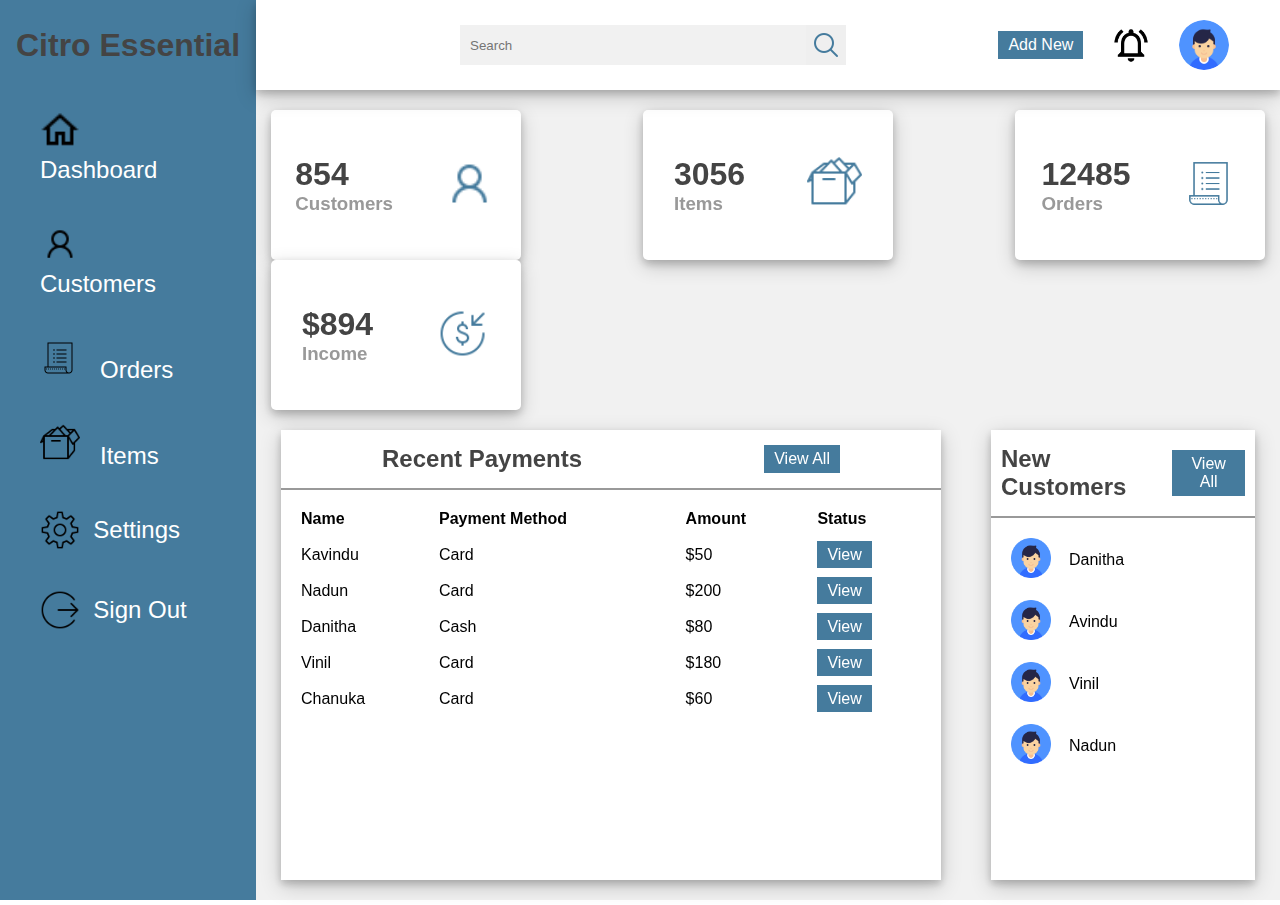
<file: index.html>
<!DOCTYPE html>
<html lang="en">
  <head>
    <meta charset="UTF-8" />
    <meta name="viewport" content="width=device-width, initial-scale=1.0" />
    <link rel="stylesheet" href="/css/index.css" />
    <title>Citro Essential</title>
  </head>
  <body>
    <div class="side-menu">
      <div class="brand-name">
        <h1>Citro Essential</h1>
      </div>
      <ul>
        <li><a href="/index.html"> <img src="/images/icons8-home-24.png" alt=""> &nbsp; Dashboard</a></li>
        <li><a href="/pages/customers.html"> <img src="/images/icons8-customer-black.png" alt="" > &nbsp; Customers</a></li>
        <li><a href="/pages/orders.html"> <img src="/images/icons8-order-black.png" alt=""> &nbsp; Orders</a></li>
        <li><a href="/pages/items.html"> <img src="/images/icons8-item-black.png" alt=""> &nbsp; Items</a></li>
        <li><img src="/images/icons8-setting-50.png" alt="">&nbsp; Settings</li>
        <li><img src="/images/icons8-sign-out-50.png" alt="">&nbsp; Sign Out</li>
      </ul>
    </div>
    <div class="container">
      <div class="header">
        <div class="nav">
          <div class="search">
            <input type="text" placeholder="Search" />
            <button type="submit">
              <img src="/images/icons8-search-30.png" alt="" />
            </button>
          </div>
          <div class="user">
            <a href="#" class="btn">Add New</a>
            <img src="/images/notifications.png" alt="" />
            <div class="img-case">
              <img src="/images/user.png" alt="" />
            </div>
          </div>
        </div>
      </div>
      <div class="content">
        <div class="cards">
          <div class="card">
            <div class="box">
              <h1>854</h1>
              <h3>Customers</h3>
            </div>
            <div class="icon-case">
              <img src="/images/icons8-customer-32.png" alt="" />
            </div>
          </div>
          <div class="card">
            <div class="box">
              <h1>3056</h1>
              <h3>Items</h3>
            </div>
            <div class="icon-case">
              <img src="/images/icons8-item-50.png" alt="" />
            </div>
          </div>
          <div class="card">
            <div class="box">
              <h1>12485</h1>
              <h3>Orders</h3>
            </div>
            <div class="icon-case">
              <img src="/images/icons8-order-80.png" alt="" />
            </div>
          </div>
          <div class="card">
            <div class="box">
              <h1>$894</h1>
              <h3>Income</h3>
            </div>
            <div class="icon-case">
              <img src="/images/icons8-income-50.png" alt="" />
            </div>
          </div>
        </div>
        <div class="content-2">
          <div class="recent-payment">
            <div class="title">
              <h2>Recent Payments</h2>
              <a href="#" class="btn">View All</a>
            </div>
            <table>
              <tr>
                <th>Name</th>
                <th>Payment Method</th>
                <th>Amount</th>
                <th>Status</th>
              </tr>
              <tr>
                <td>Kavindu</td>
                <td>Card</td>
                <td>$50</td>
                <td><span class="btn"> View</span></td>
              </tr>
              <tr>
                <td>Nadun</td>
                <td>Card</td>
                <td>$200</td>
                <td><span class="btn"> View</span></td>
              </tr>
              <tr>
                <td>Danitha</td>
                <td>Cash</td>
                <td>$80</td>
                <td><span class="btn"> View</span></td>
              </tr>
              <tr>
                <td>Vinil</td>
                <td>Card</td>
                <td>$180</td>
                <td><span class="btn"> View</span></td>
              </tr>
              <tr>
                <td>Chanuka</td>
                <td>Card</td>
                <td>$60</td>
                <td><span class="btn"> View</span></td>
              </tr>
            </table>
          </div>
        <div class="new-students">
          <div class="title">
            <h2>New Customers</h2>
            <a href="#" class="btn">View All</a>
          </div>
          <table>  
            <tr>
              <td><img src="/images/user.png" alt=""></td>
              <td>Danitha</td>
              <!-- <td><img src="\citro-pos-system\images\search.png" alt=""></td> -->
            </tr>
            <tr>
              <td><img src="/images/user.png" alt=""></td>
              <td>Avindu</td>
              <!-- <td><img src="\citro-pos-system\images\search.png" alt=""></td> -->
            </tr>
            <tr>
              <td><img src="/images/user.png" alt=""></td>
              <td>Vinil</td>
              <!-- <td><img src="\citro-pos-system\images\search.png" alt=""></td> -->
            </tr>
            <tr>
              <td><img src="/images/user.png" alt=""></td>
              <td>Nadun</td>
              <!-- <td><img src="\citro-pos-system\images\search.png" alt=""></td> -->
            </tr>
          </table>
        </div>
        </div>
        </div>
      </div>
    </div>
  </body>
</html>
</file>
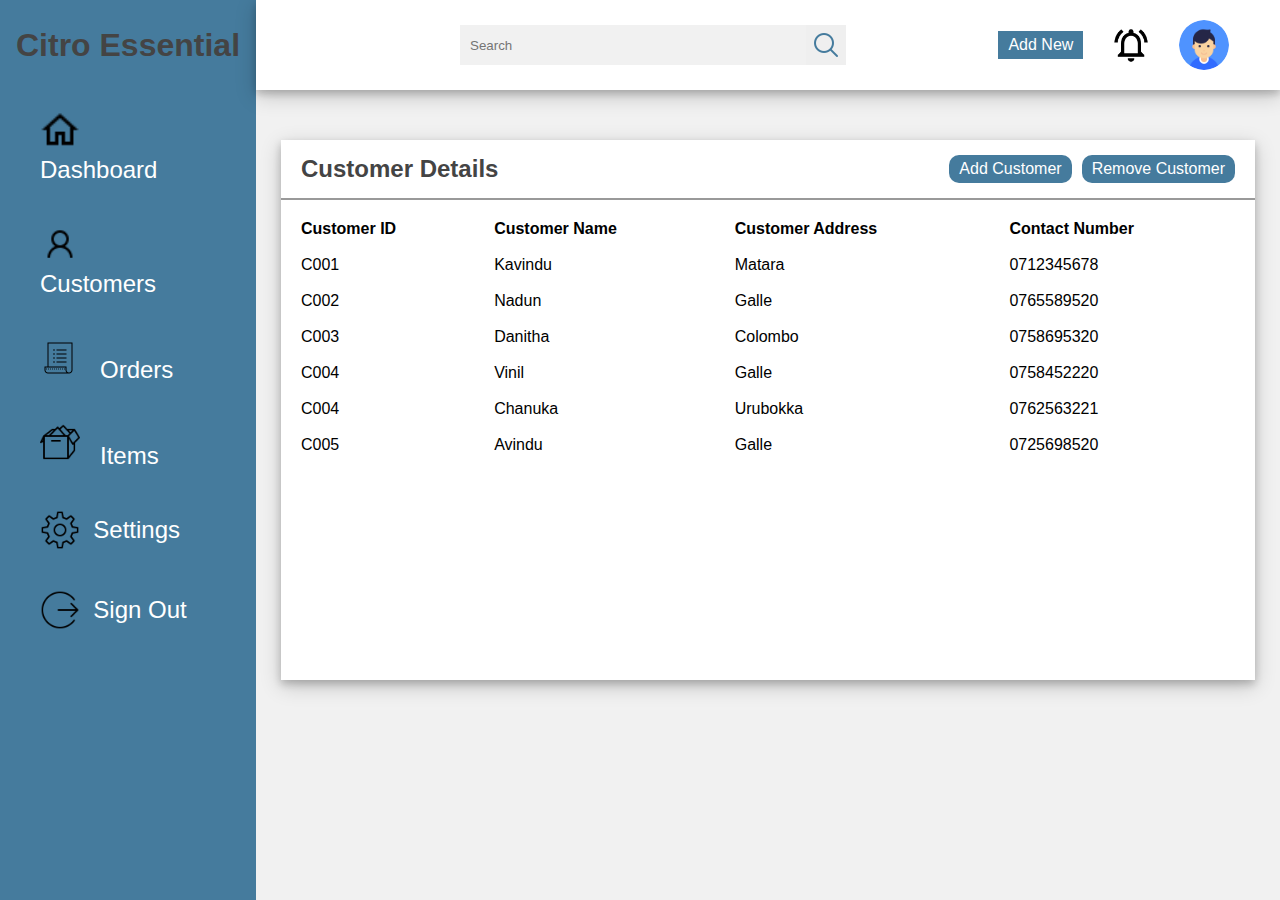
<file: pages/customers.html>
<!DOCTYPE html>
<html lang="en">
  <head>
    <meta charset="UTF-8" />
    <meta name="viewport" content="width=device-width, initial-scale=1.0" />
    <title>Citro Essential</title>
    <link rel="stylesheet" href="/css/customers.css" />
  </head>
  <body>
    <div class="side-menu">
      <div class="brand-name">
        <h1>Citro Essential</h1>
      </div>
      <ul>
        <li><a href="/index.html"> <img src="/images/icons8-home-24.png" alt=""> &nbsp; Dashboard</a></li>
        <li><a href="/pages/customers.html"> <img src="/images/icons8-customer-black.png" alt="" > &nbsp; Customers</a></li>
        <li><a href="/pages/orders.html"> <img src="/images/icons8-order-black.png" alt=""> &nbsp; Orders</a></li>
        <li><a href="/pages/items.html"> <img src="/images/icons8-item-black.png" alt=""> &nbsp; Items</a></li>
        <li><img src="/images/icons8-setting-50.png" alt="">&nbsp; Settings</li>
        <li><img src="/images/icons8-sign-out-50.png" alt="">&nbsp; Sign Out</li>
      </ul>
    </div>
    <div class="container">
      <div class="header">
        <div class="nav">
          <div class="search">
            <input type="text" placeholder="Search" />
            <button type="submit">
              <img src="/images/icons8-search-30.png" alt="" />
            </button>
          </div>
          <div class="user">
            <a href="#" class="btn">Add New</a>
            <img src="/images/notifications.png" alt="" />
            <div class="img-case">
              <img src="/images/user.png" alt="" />
            </div>
          </div>
        </div>
      </div>
      <div class="customer-details">
        <div class="title">
          <h2>Customer Details</h2>
          <div class="cus-btn">
           <a href="#" class="btn">Add Customer</a>
          <a href="#" class="btn">Remove Customer</a> 
          </div>
        </div>
        <table>
          <tr>
            <th>Customer ID</th>
            <th>Customer Name</th>
            <th>Customer Address</th>
            <th>Contact Number</th>
          </tr>
          <tr>
            <td>C001</td>
            <td>Kavindu</td>
            <td>Matara</td>
            <td>0712345678</td>
          </tr>
          <tr>
            <td>C002</td>
            <td>Nadun</td>
            <td>Galle</td>
            <td>0765589520</td>
          </tr>
          <tr>
            <td>C003</td>
            <td>Danitha</td>
            <td>Colombo</td>
            <td>0758695320</td>
          </tr>
          <tr>
            <td>C004</td>
            <td>Vinil</td>
            <td>Galle</td>
            <td>0758452220</td>
          </tr>
          <tr>
            <td>C004</td>
            <td>Chanuka</td>
            <td>Urubokka</td>
            <td>0762563221</td>
          </tr>
          <tr>
            <td>C005</td>
            <td>Avindu</td>
            <td>Galle</td>
            <td>0725698520</td>
          </tr>
        </table>
      </div>
    </div>
    
  </body>
</html>
</file>
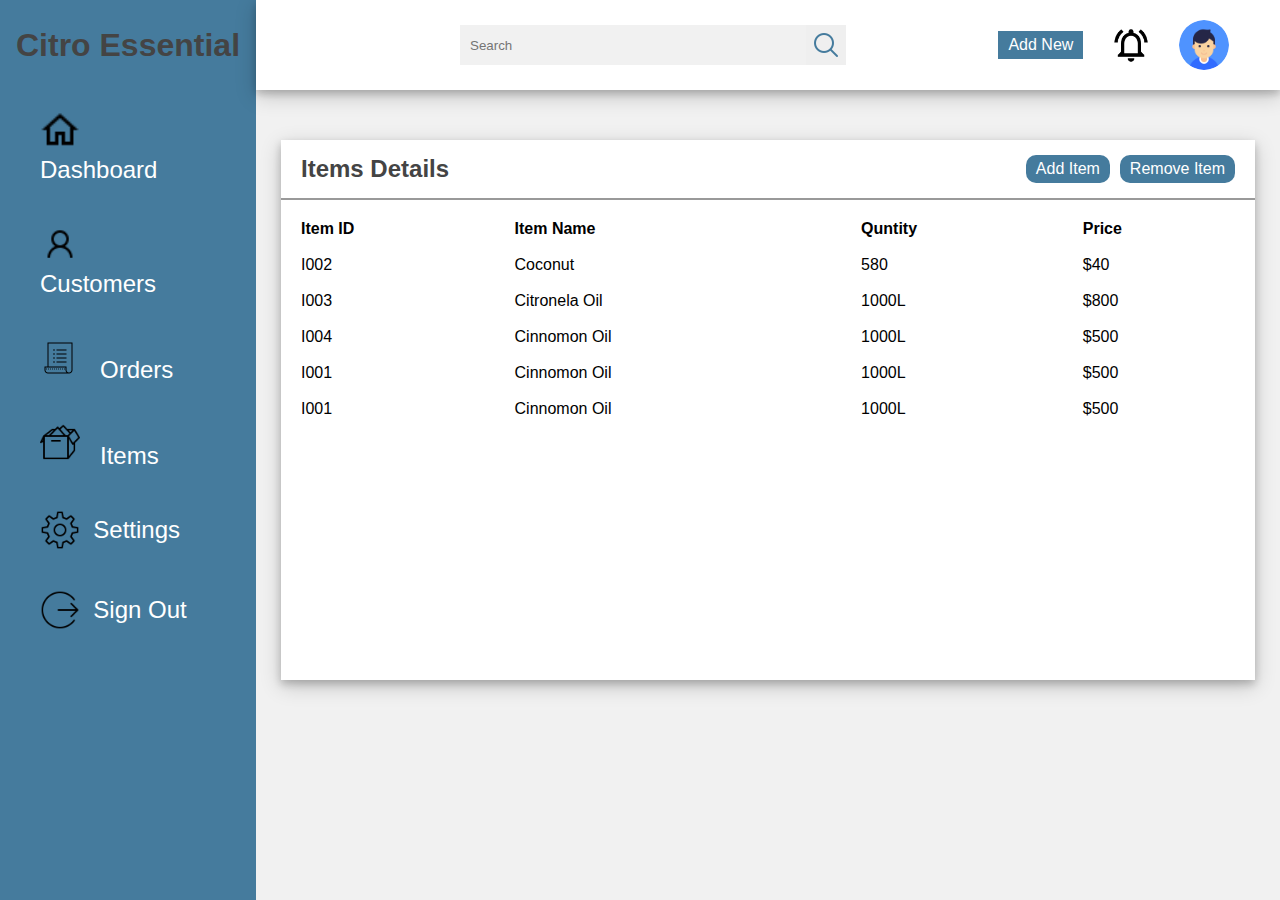
<file: pages/items.html>
<!DOCTYPE html>
<html lang="en">
<head>
    <meta charset="UTF-8">
    <meta name="viewport" content="width=device-width, initial-scale=1.0">
    <title>Document</title>
    <link rel="stylesheet" href="/css/items.css">
</head>
<body>
    <div class="side-menu">
        <div class="brand-name">
          <h1>Citro Essential</h1>
        </div>
        <ul>
          <li><a href="/index.html"> <img src="/images/icons8-home-24.png" alt=""> &nbsp; Dashboard</a></li>
          <li><a href="/pages/customers.html"> <img src="/images/icons8-customer-black.png" alt="" > &nbsp; Customers</a></li>
          <li><a href="/pages/orders.html"> <img src="/images/icons8-order-black.png" alt=""> &nbsp; Orders</a></li>
          <li><a href="/pages/items.html"> <img src="/images/icons8-item-black.png" alt=""> &nbsp; Items</a></li>
          <li><img src="/images/icons8-setting-50.png" alt="">&nbsp; Settings</li>
          <li><img src="/images/icons8-sign-out-50.png" alt="">&nbsp; Sign Out</li>
        </ul>
      </div>
      <div class="container">
        <div class="header">
          <div class="nav">
            <div class="search">
              <input type="text" placeholder="Search" />
              <button type="submit">
                <img src="/images/icons8-search-30.png" alt="" />
              </button>
            </div>
            <div class="user">
              <a href="#" class="btn">Add New</a>
              <img src="/images/notifications.png" alt="" />
              <div class="img-case">
                <img src="/images/user.png" alt="" />
              </div>
            </div>
          </div>
        </div>
        <div class="items-details">
            <div class="title">
              <h2>Items Details</h2>
              <div class="itm-btn">
               <a href="#" class="btn">Add Item</a>
              <a href="#" class="btn">Remove Item</a> 
              </div>
            </div>
            <table>
              <tr>
                <th>Item ID</th>
                <th>Item Name</th>
                <th>Quntity</th>
                <th>Price</th>
              </tr>
              <tr>
                <td>I002</td>
                <td>Coconut</td>
                <td>580</td>
                <td>$40</td>
              </tr>
              <tr>
                <td>I003</td>
                <td>Citronela Oil</td>
                <td>1000L</td>
                <td>$800</td>
              </tr>
              <tr>
                <td>I004</td>
                <td>Cinnomon Oil</td>
                <td>1000L</td>
                <td>$500</td>
              </tr>
              <tr>
                <td>I001</td>
                <td>Cinnomon Oil</td>
                <td>1000L</td>
                <td>$500</td>
              </tr>
              <tr>
                <td>I001</td>
                <td>Cinnomon Oil</td>
                <td>1000L</td>
                <td>$500</td>
              </tr>
            </table>
          </div>
      </div>
</body>
</html>
</file>
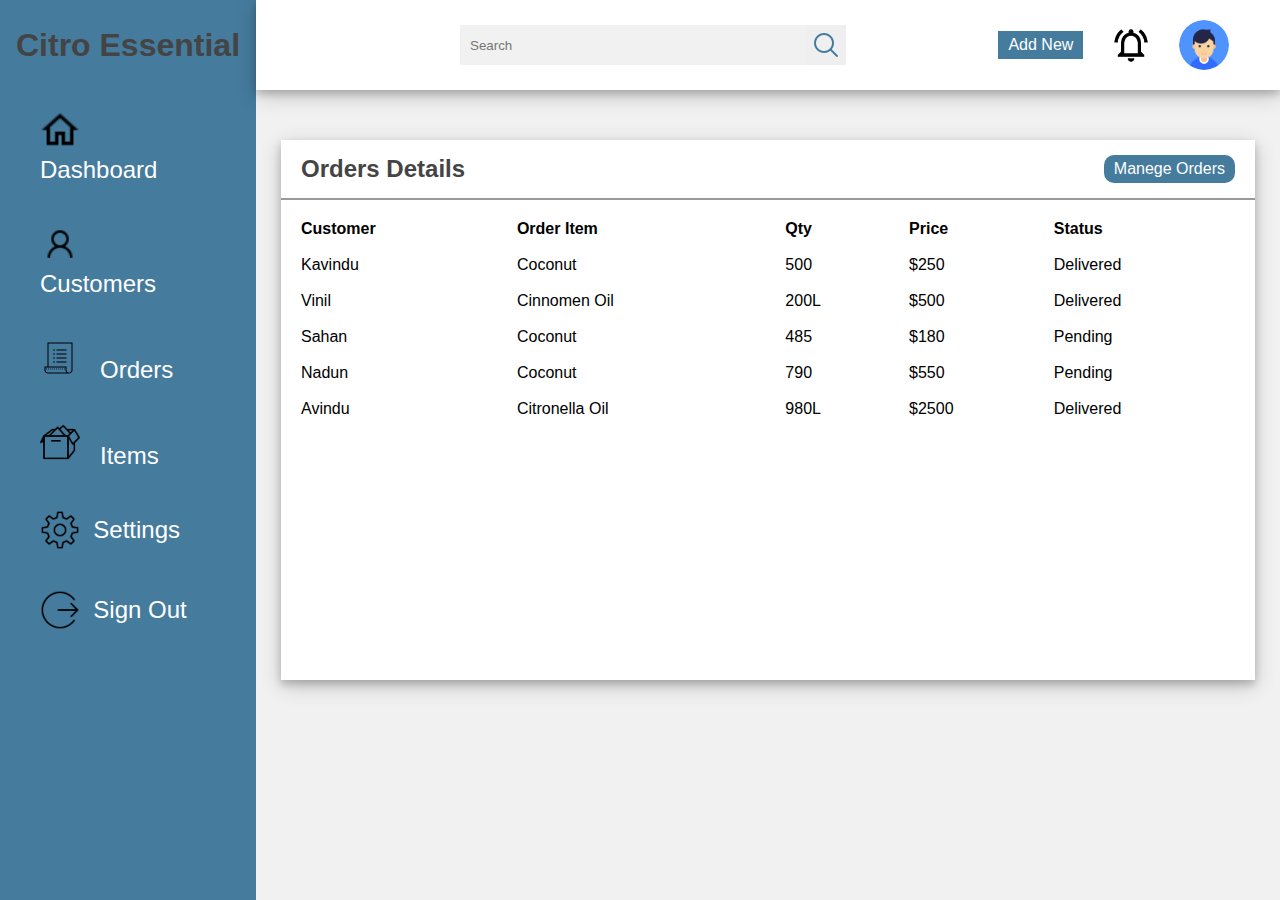
<file: pages/orders.html>
<!DOCTYPE html>
<html lang="en">
<head>
    <meta charset="UTF-8">
    <meta name="viewport" content="width=device-width, initial-scale=1.0">
    <title>Document</title>
    <link rel="stylesheet" href="/css/orders.css">
</head>
<body>
    <div class="side-menu">
        <div class="brand-name">
          <h1>Citro Essential</h1>
        </div>
        <ul>
          <li><a href="/index.html"> <img src="/images/icons8-home-24.png" alt=""> &nbsp; Dashboard</a></li>
        <li><a href="/pages/customers.html"> <img src="/images/icons8-customer-black.png" alt="" > &nbsp; Customers</a></li>
        <li><a href="/pages/orders.html"> <img src="/images/icons8-order-black.png" alt=""> &nbsp; Orders</a></li>
        <li><a href="/pages/items.html"> <img src="/images/icons8-item-black.png" alt=""> &nbsp; Items</a></li>
        <li><img src="/images/icons8-setting-50.png" alt="">&nbsp; Settings</li>
        <li><img src="/images/icons8-sign-out-50.png" alt="">&nbsp; Sign Out</li>
        </ul>
      </div>
      <div class="container">
        <div class="header">
          <div class="nav">
            <div class="search">
              <input type="text" placeholder="Search" />
              <button type="submit">
                <img src="/images/icons8-search-30.png" alt="" />
              </button>
            </div>
            <div class="user">
              <a href="#" class="btn">Add New</a>
              <img src="/images/notifications.png" alt="" />
              <div class="img-case">
                <img src="/images/user.png" alt="" />
              </div>
            </div>
          </div>
        </div>
        <div class="orders-details">
            <div class="title">
              <h2>Orders Details</h2>
              <div class="ord-btn">
              <a href="#" class="btn">Manege Orders</a> 
              </div>
            </div>
            <table>
              <tr>
                <th>Customer</th>
                <th>Order Item</th>
                <th>Qty</th>
                <th>Price</th>
                <th>Status</th>
              </tr>
              <tr>
                <td>Kavindu</td>
                <td>Coconut</td>
                <td>500</td>
                <td>$250</td>
                <td>Delivered</td>
              </tr>
              <tr>
                <td>Vinil</td>
                <td>Cinnomen Oil</td>
                <td>200L</td>
                <td>$500</td>
                <td>Delivered</td>
              </tr>
              <tr>
                <td>Sahan</td>
                <td>Coconut</td>
                <td>485</td>
                <td>$180</td>
                <td>Pending</td>
              </tr>
              <tr>
                <td>Nadun</td>
                <td>Coconut</td>
                <td>790</td>
                <td>$550</td>
                <td>Pending</td>
              </tr>
              <tr>
                <td>Avindu</td>
                <td>Citronella Oil</td>
                <td>980L</td>
                <td>$2500</td>
                <td>Delivered</td>
              </tr>
            </table>
          </div>
      </div>
</body>
</html>
</file>
<file: css/index.css>
* {
  margin: 0;
  padding: 0;
  box-sizing: border-box;
  font-family: "Poppins", sans-serif;
}

body {
  min-height: 100vh;
}
a {
  text-decoration: none;
}
li {
  list-style: none;
}
h1,
h2 {
  color: #444;
}
h3 {
  color: #999;
}
.btn {
  background-color: #457b9d;
  color: white;
  padding: 5px 10px;
  text-align: center;
}
.btn:hover {
  background-color: white;
  color: #457b9d;
  border: 2px solid #457b9d;
  padding: 3px 8px;
  border: 2px solid #457b9d;
}
.title {
  display: flex;
  align-items: center;
  justify-content: space-around;
  padding: 15px 10px;
  border-bottom: 2px solid #999;
}
table {
  padding: 10px;
}
th,
td {
  text-align: left;
  padding: 8px;
}
.side-menu {
  position: fixed;
  background-color: rgb(69, 123, 157);
  width: 20vw;
  min-height: 100vh;
  display: flex;
  flex-direction: column;
}
.side-menu .brand-name {
  height: 10vh;
  display: flex;
  justify-content: center;
  align-items: center;
}
.side-menu li {
  display: flex;
  font-size: 24px;
  color: white;
  padding: 20px 40px;
  align-items: center;
  text-decoration: none;
  border-radius: 15px;
  a {
    color: white;
  }
  img {
    width: 40px;
    height: 40px;
  }
}
.side-menu li:hover {
  background-color: white;
   color: black;
  a {
    color: black;
  }
}
.container {
  position: absolute;
  right: 0;
  width: 80vw;
  height: 100vh;
  background-color: #f1f1f1;
}
.container .header {
    z-index: 1;
    position: fixed;
    top: 0;
    right: 0;
    width: 80vw;
    height: 10vh;
    background-color: white;
    display: flex;
    align-items: center;
    justify-content: center;
    box-shadow: 0 4px 8px 0 rgba(0, 0, 0, 0.2), 0 6px 20px 0 rgba(0, 0, 0, 0.19);
}
.container .header .nav {
  width: 90%;
  display: flex;
  align-items: center;
}
.container .header .nav .search {
  display: flex;
  flex: 3;
  justify-content: center;
}
.container .header .nav .search input[type="text"] {
  border: none;
  background-color: #f1f1f1;
  padding: 10px;
  width: 50%;
}
.container .header .nav .search button {
  width: 40px;
  height: 40px;
  border: none;
  display: flex;
  justify-content: center;
  align-items: center;
}
.container .header .nav .search button img {
  width: 30px;
  height: 30px;
  border: none;
}
.container .header .nav .user {
  flex: 1;
  display: flex;
  justify-content: space-between;
  align-items: center;
}
.container .header .nav .user img {
  width: 40px;
  height: 40px;
}

.container .header .nav .user .img-case {
  position: relative;
  width: 50px;
  height: 50px;
}
.container .header .nav .user .img-case img {
  position: absolute;
  top: 0;
  left: 0;
  width: 100%;
  height: 100%;
  object-fit: cover;
  border-radius: 50%;
}
.container .content {
  position: relative;
  margin-top: 10vh;
  min-height: 90vh;
}
.container .content .cards {
  padding: 20px 15px;
  display: flex;
  align-items: center;
  justify-content: space-between;
  flex-wrap: wrap;
}
.container .content .cards .card {
  width: 250px;
  height: 150px;
  background-color: white;
  border-radius: 5px;
  box-shadow: 0 4px 8px 0 rgba(0, 0, 0, 0.2), 0 6px 20px 0 rgba(0, 0, 0, 0.19);
  display: flex;
  align-items: center;
  justify-content: space-around;
}
.container .content .cards .card:hover{
  box-shadow: 0 4px 8px 0 rgba(69, 123, 157, 2), 0 6px 20px 0 rgba(69, 123, 157, 1.5);
}
.icon-case img {
  width: 55px;
  height: 55px;
}
.container .content .content-2 {
  min-height: 10vh;
  display: flex;
  justify-content: space-around;
  align-items: flex-start;
  flex-wrap: wrap;
}
.container .content .content-2 .recent-payment {
  min-height: 50vh;
  flex: 5;
  background-color: white;
  margin: 0 25px 25px 25px;
  box-shadow: 0 4px 8px 0 rgba(0, 0, 0, 0.2), 0 6px 20px 0 rgba(0, 0, 0, 0.19);
  display: flex;
  flex-direction: column;
}
.container .content .content-2 .new-students {
  flex: 2;
  background-color: white;
  min-height: 50vh;
  margin: 0 25px;
  box-shadow: 0 4px 8px 0 rgba(0, 0, 0, 0.2), 0 6px 20px 0 rgba(0, 0, 0, 0.19);
}
.container .content .content-2 .new-students table td:nth-child(1) img {
  height: 40px;
  width: 40px;
}

@media screen and (max-width: 1440px) {
}

@media screen and (max-width: 1024px) {
  .side-menu {
    width: 20vw;
  }
  .side-menu .brand-name {
    h1{
      font-size: 22px;
    }
  }
  .side-menu li {
    display: flex;
    font-size: 17px;
    color: white;
    padding: 20px 30px;
    align-items: center;
    text-decoration: none;
    border-radius: 15px;
    a {
      color: white;
    }
    img {
      width: 30px;
      height: 30px;
    }
  }
  .container {
    position: absolute;
    right: 0;
    width: 80vw;
    height: 100vh;
    background-color: #f1f1f1;
  }
  .container .header {
    z-index: 1;
    position: fixed;
    top: 0;
    right: 0;
    width: 80vw;
    height: 9vh;
    background-color: white;
    display: flex;
    align-items: center;
    justify-content: center;
    box-shadow: 0 4px 8px 0 rgba(0, 0, 0, 0.2), 0 6px 20px 0 rgba(0, 0, 0, 0.19);
  }
  .container .header .nav {
    width: 90%;
    display: flex;
    align-items: center;
  }
  .container .header .nav .search {
    display: flex;
    flex: 2;
    justify-content: center;
  }
  .container .header .nav .search input[type="text"] {
    border: none;
    background-color: #f1f1f1;
    padding: 8px;
    width: 50%;
  }
  .container .header .nav .search button {
    width: 30px;
    height: 33px;
    border: none;
    display: flex;
    justify-content: center;
    align-items: center;
  }
  .container .header .nav .search button img {
    width: 24px;
    height: 24px;
    border: none;
  }
  .container .header .nav .user {
    flex: 1;
    display: flex;
    justify-content: space-between;
    align-items: center;
  }
  .container .header .nav .user img {
    width: 30px;
    height: 30px;
  }
  
  .container .header .nav .user .img-case {
    position: relative;
    width: 40px;
    height: 40px;
  }
  .container .header .nav .user .img-case img {
    position: absolute;
    top: 0;
    left: 0;
    width: 100%;
    height: 100%;
    object-fit: cover;
    border-radius: 50%;
  }
  .container .content {
    position: relative;
    margin-top: 10vh;
    min-height: 90vh;
  }
  .container .content .cards {
    padding: 20px 15px;
    display: flex;
    align-items: center;
    justify-content: space-between;
    flex-wrap: wrap;

  }
  .container .content .cards .card {
    width: 180px;
    height: 120px;
    background-color: white;
    border-radius: 5px;
    box-shadow: 0 4px 8px 0 rgba(0, 0, 0, 0.2), 0 6px 20px 0 rgba(0, 0, 0, 0.19);
    display: flex;
    align-items: center;
    justify-content: space-around;
    h1{
      font-size: 28px;
    }
    h3{
      font-size: 20px;
    }
  }
  .icon-case img {
    width: 45px;
    height: 45px;
  }
  .container .content .content-2 {
    min-height: 10vh;
    display: flex;
    justify-content: space-around;
    align-items: flex-start;
    flex-wrap: wrap;
  }
  .container .content .content-2 .recent-payment {
    min-height: 50vh;
    flex: 5;
    background-color: white;
    margin: 0 25px 25px 25px;
    box-shadow: 0 4px 8px 0 rgba(0, 0, 0, 0.2), 0 6px 20px 0 rgba(0, 0, 0, 0.19);
    display: flex;
    flex-direction: column;
    h2{
      font-size: 20px;
    }
  }
  .container .content .content-2 .new-students {
    flex: 2;
    background-color: white;
    min-height: 50vh;
    margin: 0 25px;
    box-shadow: 0 4px 8px 0 rgba(0, 0, 0, 0.2), 0 6px 20px 0 rgba(0, 0, 0, 0.19);
    h2{
      font-size: 16px;
    }
    .btn{
      width: 60px;
      height: 35px;
      font-size: 12px;
    }
  }
  .container .content .content-2 .new-students table td:nth-child(1) img {
    height: 30px;
    width: 30px;
  }
}

@media screen and (max-width: 768px) {
  .side-menu {
    width: 20vw;
  }
  .side-menu .brand-name {
    h1{
      font-size: 18px;
    }
  }
  .side-menu li {
    display: flex;
    font-size: 15px;
    color: white;
    padding: 15px 20px;
    align-items: center;
    text-decoration: none;
    border-radius: 15px;
    a {
      color: white;
    }
    img {
      width: 25px;
      height: 25px;
    }
  }
  .container {
    position: absolute;
    right: 0;
    width: 80vw;
    height: 130vh;
    background-color: #f1f1f1;
  }
  .container .header {
    z-index: 1;
    position: fixed;
    top: 0;
    right: 0;
    width: 80vw;
    height: 9vh;
    background-color: white;
    display: flex;
    align-items: center;
    justify-content: center;
    box-shadow: 0 4px 8px 0 rgba(0, 0, 0, 0.2), 0 6px 20px 0 rgba(0, 0, 0, 0.19);
  }
  .container .header .nav {
    width: 90%;
    display: flex;
    align-items: center;
  }
  .container .header .nav .search {
    display: flex;
    flex: 2;
    justify-content: center;
  }
  .container .header .nav .search input[type="text"] {
    border: none;
    background-color: #f1f1f1;
    padding: 8px;
    width: 50%;
  }
  .container .header .nav .search button {
    width: 25px;
    height: 33px;
    border: none;
    display: flex;
    justify-content: center;
    align-items: center;
  }
  .container .header .nav .search button img {
    width: 20px;
    height: 20px;
    border: none;
  }
  .container .header .nav .user {
    flex: 1;
    display: flex;
    justify-content: space-between;
    align-items: center;
  }
  .container .header .nav .user img {
    width: 25px;
    height: 25px;
  }
  
  .container .header .nav .user .img-case {
    position: relative;
    width: 35px;
    height: 35px;
  }
  .container .header .nav .user .img-case img {
    position: absolute;
    top: 0;
    left: 0;
    width: 100%;
    height: 100%;
    object-fit: cover;
    border-radius: 50%;
  }
  .container .content {
    position: relative;
    margin-top: 10vh;
    min-height: 90vh;
  }
  .container .content .cards {
    padding: 20px 15px;
    display: flex;
    align-items: center;
    justify-content: space-around;
    flex-wrap: wrap;

  }
  .container .content .cards .card {
    width: 200px;
    height: 120px;
    margin-bottom: 15px;
    background-color: white;
    border-radius: 5px;
    box-shadow: 0 4px 8px 0 rgba(0, 0, 0, 0.2), 0 6px 20px 0 rgba(0, 0, 0, 0.19);
    display: flex;
    align-items: center;
    justify-content: space-around;
    h1{
      font-size: 25px;
    }
    h3{
      font-size: 18px;
    }
  }
  .icon-case img {
    width: 45px;
    height: 45px;
  }
  .container .content .content-2 {
    min-height: 10vh;
    display: flex;
    justify-content: space-around;
    align-items: flex-start;
    flex-wrap: wrap;
  }
  .container .content .content-2 .recent-payment {
    min-height: 50vh;
    flex: 5;
    background-color: white;
    margin: 0 25px 25px 25px;
    box-shadow: 0 4px 8px 0 rgba(0, 0, 0, 0.2), 0 6px 20px 0 rgba(0, 0, 0, 0.19);
    display: flex;
    flex-direction: column;
    h2{
      font-size: 18px;
    }
  }
  .container .content .content-2 .new-students {
    flex: 2;
    background-color: white;
    min-height: 50vh;
    margin: 0 25px;
    box-shadow: 0 4px 8px 0 rgba(0, 0, 0, 0.2), 0 6px 20px 0 rgba(0, 0, 0, 0.19);
    h2{
      font-size: 14px;
    }
    .btn{
      width: 55px;
      height: 30px;
      font-size: 10px;
    }
  }
  .container .content .content-2 .new-students table td:nth-child(1) img {
    height: 30px;
    width: 30px;
  }
}

@media screen and (max-width: 425px) {
  .side-menu {
    width: 20vw;
    height: 150vh;
  }
  .side-menu .brand-name {
    h1{
      font-size: 15px;
      text-align: center;
    }
  }
  .side-menu li {
    display: flex;
    font-size: 0px;
    color: white;
    padding: 18px 30px;
    align-items: center;
    text-decoration: none;
    border-radius: 15px;
    a {
      color: white;
    }
    img {
      width: 30px;
      height: 30px;
    }
  }
  .container {
    position: absolute;
    right: 0;
    width: 80vw;
    height: 240vh;
    background-color: #f1f1f1;
  }
  .container .header {
    z-index: 1;
    position: fixed;
    top: 0;
    right: 0;
    width: 80vw;
    height: 9vh;
    background-color: white;
    display: flex;
    align-items: center;
    justify-content: center;
    box-shadow: 0 4px 8px 0 rgba(0, 0, 0, 0.2), 0 6px 20px 0 rgba(0, 0, 0, 0.19);
  }
  .container .header .nav {
    width: 90%;
    display: flex;
    align-items: center;
  }
  .container .header .nav .search {
    display: flex;
    flex: 0.8;
    justify-content: center;
  }
  .container .header .nav .search input[type="text"] {
    border: none;
    background-color: #f1f1f1;
    padding: 5px;
    width: 50%;
  }
  .container .header .nav .search button {
    width: 20px;
    height: 25px;
    border: none;
    display: flex;
    justify-content: center;
    align-items: center;
  }
  .container .header .nav .search button img {
    width: 15px;
    height: 15px;
    border: none;
  }
  .container .header .nav .user {
    flex: 0.8;
    display: flex;
    justify-content: space-between;
    align-items: center;
    .btn{
      height: 30px;
      font-size: 15px;
    }
  }
  .container .header .nav .user img {
    width: 20px;
    height: 20px;
  }
  
  .container .header .nav .user .img-case {
    position: relative;
    margin-right: 10px;
    width: 30px;
    height: 30px;
  }
  .container .header .nav .user .img-case img {
    position: absolute;
    top: 0;
    left: 0;
    width: 100%;
    height: 100%;
    object-fit: cover;
    border-radius: 50%;
  }
  .container .content {
    position: relative;
    margin-top: 10vh;
    min-height: 90vh;
  }
  .container .content .cards {
    padding: 0px 0px;
    display: flex;
    align-items: center;
    justify-content: space-around;
    flex-wrap: wrap;

  }
  .container .content .cards .card {
    width: 200px;
    height: 110px;
    margin-top: 20px;
    background-color: white;
    border-radius: 5px;
    box-shadow: 0 4px 8px 0 rgba(0, 0, 0, 0.2), 0 6px 20px 0 rgba(0, 0, 0, 0.19);
    display: flex;
    align-items: center;
    justify-content: space-around;
    h1{
      font-size: 25px;
    }
    h3{
      font-size: 18px;
    }
  }
  .icon-case img {
    width: 45px;
    height: 45px;
  }
  .container .content .content-2 {
    min-height: 10vh;
    display: flex;
    justify-content: space-around;
    align-items: flex-start;
    flex-wrap: wrap;
  }
  .container .content .content-2 .recent-payment {
    min-height: 60vh;
    width: 72vw;
    flex: 5;
    background-color: white;
    margin: 15px 25px 25px 25px;
    box-shadow: 0 4px 8px 0 rgba(0, 0, 0, 0.2), 0 6px 20px 0 rgba(0, 0, 0, 0.19);
    display: flex;
    flex-direction: column;
    h2{
      font-size: 18px;
    }
    th{
      font-size: 14px;
    }
    td{
      font-size: 12px;
    }
  }
  .container .content .content-2 .new-students {
    flex: 2;
    background-color: white;
    min-height: 50vh;
    margin: 15px 25px;
    box-shadow: 0 4px 8px 0 rgba(0, 0, 0, 0.2), 0 6px 20px 0 rgba(0, 0, 0, 0.19);
    h2{
      font-size: 18px;
    }
    .btn{
      width: 55px;
      height: 30px;
      font-size: 11px;
    }
  }
  .container .content .content-2 .new-students table td:nth-child(1) img {
    height: 30px;
    width: 30px;
  }
}

@media screen and (max-width: 375px) {
  .side-menu {
    width: 20vw;
    height: 150vh;
  }
  .side-menu .brand-name {
    h1{
      font-size: 15px;
      text-align: center;
    }
  }
  .side-menu li {
    display: flex;
    font-size: 0px;
    color: white;
    padding: 18px 22px;
    align-items: center;
    text-decoration: none;
    border-radius: 15px;
    a {
      color: white;
    }
    img {
      width: 30px;
      height: 30px;
    }
  }
  .container {
    position: absolute;
    right: 0;
    width: 80vw;
    height: 240vh;
    background-color: #f1f1f1;
  }
  .container .header {
    z-index: 1;
    position: fixed;
    top: 0;
    right: 0;
    width: 80vw;
    height: 9vh;
    background-color: white;
    display: flex;
    align-items: center;
    justify-content: center;
    box-shadow: 0 4px 8px 0 rgba(0, 0, 0, 0.2), 0 6px 20px 0 rgba(0, 0, 0, 0.19);
  }
  .container .header .nav {
    width: 90%;
    display: flex;
    align-items: center;
  }
  .container .header .nav .search {
    display: flex;
    flex: 0.8;
    justify-content: center;
  }
  .container .header .nav .search input[type="text"] {
    border: none;
    background-color: #f1f1f1;
    padding: 5px;
    width: 50%;
  }
  .container .header .nav .search button {
    width: 20px;
    height: 25px;
    border: none;
    display: flex;
    justify-content: center;
    align-items: center;
  }
  .container .header .nav .search button img {
    width: 15px;
    height: 15px;
    border: none;
  }
  .container .header .nav .user {
    flex: 1;
    display: flex;
    justify-content: space-between;
    align-items: center;
    .btn{
      height: 25px;
      font-size: 12px;
    }
  }
  .container .header .nav .user img {
    width: 20px;
    height: 20px;
  }
  
  .container .header .nav .user .img-case {
    position: relative;
    margin-right: 0px;
    width: 30px;
    height: 30px;
  }
  .container .header .nav .user .img-case img {
    position: absolute;
    top: 0;
    left: 0;
    width: 100%;
    height: 100%;
    object-fit: cover;
    border-radius: 50%;
  }
  .container .content {
    position: relative;
    margin-top: 10vh;
    min-height: 90vh;
  }
  .container .content .cards {
    padding: 0px 0px;
    display: flex;
    align-items: center;
    justify-content: space-around;
    flex-wrap: wrap;

  }
  .container .content .cards .card {
    width: 200px;
    height: 110px;
    margin-top: 20px;
    background-color: white;
    border-radius: 5px;
    box-shadow: 0 4px 8px 0 rgba(0, 0, 0, 0.2), 0 6px 20px 0 rgba(0, 0, 0, 0.19);
    display: flex;
    align-items: center;
    justify-content: space-around;
    h1{
      font-size: 25px;
    }
    h3{
      font-size: 18px;
    }
  }
  .icon-case img {
    width: 45px;
    height: 45px;
  }
  .container .content .content-2 {
    min-height: 10vh;
    display: flex;
    justify-content: space-around;
    align-items: flex-start;
    flex-wrap: wrap;
  }
  .container .content .content-2 .recent-payment {
    min-height: 50vh;
    width: 70vw;
    flex: 5;
    background-color: white;
    margin: 15px 25px 25px 25px;
    box-shadow: 0 4px 8px 0 rgba(0, 0, 0, 0.2), 0 6px 20px 0 rgba(0, 0, 0, 0.19);
    display: flex;
    flex-direction: column;
    h2{
      font-size: 16px;
    }
    th{
      font-size: 12px;
    }
    td{
      font-size: 10px;
    }
    .btn{
      width: 55px;
      height: 30px;
      font-size: 11px;
    }
  }
  .container .content .content-2 .new-students {
    flex: 2;
    background-color: white;
    min-height: 50vh;
    margin: 15px 25px;
    box-shadow: 0 4px 8px 0 rgba(0, 0, 0, 0.2), 0 6px 20px 0 rgba(0, 0, 0, 0.19);
    h2{
      font-size: 16px;
    }
    .btn{
      width: 55px;
      height: 30px;
      font-size: 11px;
    }
  }
  .container .content .content-2 .new-students table td:nth-child(1) img {
    height: 30px;
    width: 30px;
  }
}

@media screen and (max-width: 320px) {
  .side-menu {
    width: 20vw;
    height: 150vh;
  }
  .side-menu .brand-name {
    h1{
      font-size: 13px;
      text-align: center;
    }
  }
  .side-menu li {
    display: flex;
    font-size: 0px;
    color: white;
    padding: 18px 18px;
    align-items: center;
    text-decoration: none;
    border-radius: 15px;
    a {
      color: white;
    }
    img {
      width: 28px;
      height: 28px;
    }
  }
  .container {
    position: absolute;
    right: 0;
    width: 80vw;
    height: 240vh;
    background-color: #f1f1f1;
  }
  .container .header {
    z-index: 1;
    position: fixed;
    top: 0;
    right: 0;
    width: 80vw;
    height: 9vh;
    background-color: white;
    display: flex;
    align-items: center;
    justify-content: center;
    box-shadow: 0 4px 8px 0 rgba(0, 0, 0, 0.2), 0 6px 20px 0 rgba(0, 0, 0, 0.19);
  }
  .container .header .nav {
    width: 90%;
    display: flex;
    align-items: center;
  }
  .container .header .nav .search {
    display: flex;
    flex: 0.8;
    justify-content: center;
  }
  .container .header .nav .search input[type="text"] {
    border: none;
    background-color: #f1f1f1;
    padding: 5px;
    width: 50%;
  }
  .container .header .nav .search button {
    width: 20px;
    height: 25px;
    border: none;
    display: flex;
    justify-content: center;
    align-items: center;
  }
  .container .header .nav .search button img {
    width: 15px;
    height: 15px;
    border: none;
  }
  .container .header .nav .user {
    flex: 1;
    display: flex;
    justify-content: space-between;
    align-items: center;
    .btn{
      height: 23px;
      font-size: 11px;
    }
  }
  .container .header .nav .user img {
    width: 20px;
    height: 20px;
  }
  
  .container .header .nav .user .img-case {
    position: relative;
    margin-right: 0px;
    width: 30px;
    height: 30px;
  }
  .container .header .nav .user .img-case img {
    position: absolute;
    top: 0;
    left: 0;
    width: 100%;
    height: 100%;
    object-fit: cover;
    border-radius: 50%;
  }
  .container .content {
    position: relative;
    margin-top: 10vh;
    min-height: 90vh;
  }
  .container .content .cards {
    padding: 0px 0px;
    display: flex;
    align-items: center;
    justify-content: space-around;
    flex-wrap: wrap;

  }
  .container .content .cards .card {
    width: 200px;
    height: 110px;
    margin-top: 20px;
    background-color: white;
    border-radius: 5px;
    box-shadow: 0 4px 8px 0 rgba(0, 0, 0, 0.2), 0 6px 20px 0 rgba(0, 0, 0, 0.19);
    display: flex;
    align-items: center;
    justify-content: space-around;
    h1{
      font-size: 23px;
    }
    h3{
      font-size: 18px;
    }
  }
  .icon-case img {
    width: 45px;
    height: 45px;
  }
  .container .content .content-2 {
    min-height: 10vh;
    display: flex;
    justify-content: space-around;
    align-items: flex-start;
    flex-wrap: wrap;
  }
  .container .content .content-2 .recent-payment {
    min-height: 50vh;
    width: 70vw;
    flex: 5;
    background-color: white;
    margin: 15px 25px 25px 25px;
    box-shadow: 0 4px 8px 0 rgba(0, 0, 0, 0.2), 0 6px 20px 0 rgba(0, 0, 0, 0.19);
    display: flex;
    flex-direction: column;
    h2{
      font-size: 14px;
    }
    th{
      font-size: 8px;
    }
    td{
      font-size: 8px;
    }
    .btn{
      width: 50px;
      height: 25px;
      font-size: 9px;
    }
  }
  .container .content .content-2 .new-students {
    flex: 2;
    background-color: white;
    min-height: 50vh;
    margin: 15px 25px;
    box-shadow: 0 4px 8px 0 rgba(0, 0, 0, 0.2), 0 6px 20px 0 rgba(0, 0, 0, 0.19);
    h2{
      font-size: 14px;
    }
    .btn{
      width: 50px;
      height: 25px;
      font-size: 9px;
    }
  }
  .container .content .content-2 .new-students table td:nth-child(1) img {
    height: 30px;
    width: 30px;
  }
}
</file>
<file: css/customers.css>
* {
  margin: 0;
  padding: 0;
  box-sizing: border-box;
  font-family: "Poppins", sans-serif;
}

body {
  min-height: 100vh;
}
a {
  text-decoration: none;
}
li {
  list-style: none;
}
h1,
h2 {
  color: #444;
}
h3 {
  color: #999;
}
.btn {
  background-color: #457b9d;
  color: white;
  padding: 5px 10px;
  text-align: center;
}
.btn:hover {
  background-color: white;
  color: #457b9d;
  border: 2px solid #457b9d;
  padding: 3px 8px;
  border: 2px solid #457b9d;
}
.side-menu {
  position: fixed;
  background-color: #457b9d;
  width: 20vw;
  min-height: 100vh;
  display: flex;
  flex-direction: column;
}
.side-menu .brand-name {
  height: 10vh;
  display: flex;
  justify-content: center;
  align-items: center;
}
.side-menu li {
  display: flex;
  font-size: 24px;
  color: white;
  padding: 20px 40px;
  align-items: center;
  text-decoration: none;
  border-radius: 15px;
  a {
    color: white;
  }
  img {
    width: 40px;
    height: 40px;
  }
}
.side-menu li:hover {
  background-color: white;
  color: black;
  a {
    color: black;
  }
}
.container {
  position: absolute;
  right: 0;
  width: 80vw;
  height: 100vh;
  background-color: #f1f1f1;
}
.container .header {
  z-index: 1;
  position: fixed;
  top: 0;
  right: 0;
  width: 80vw;
  height: 10vh;
  background-color: white;
  display: flex;
  align-items: center;
  justify-content: center;
  box-shadow: 0 4px 8px 0 rgba(0, 0, 0, 0.2), 0 6px 20px 0 rgba(0, 0, 0, 0.19);
}
.container .header .nav {
  width: 90%;
  display: flex;
  align-items: center;
}
.container .header .nav .search {
  display: flex;
  flex: 3;
  justify-content: center;
}
.container .header .nav .search input[type="text"] {
  border: none;
  background-color: #f1f1f1;
  padding: 10px;
  width: 50%;
}
.container .header .nav .search button {
  width: 40px;
  height: 40px;
  border: none;
  display: flex;
  justify-content: center;
  align-items: center;
}
.container .header .nav .search button img {
  width: 30px;
  height: 30px;
  border: none;
}
.container .header .nav .user {
  flex: 1;
  display: flex;
  justify-content: space-between;
  align-items: center;
}
.container .header .nav .user img {
  width: 40px;
  height: 40px;
}

.container .header .nav .user .img-case {
  position: relative;
  width: 50px;
  height: 50px;
}
.container .header .nav .user .img-case img {
  position: absolute;
  top: 0;
  left: 0;
  width: 100%;
  height: 100%;
  object-fit: cover;
  border-radius: 50%;
}

.container .customer-details {
  min-height: 60vh;
  flex: 5;
  background-color: white;
  margin: 0 25px 25px 25px;
  box-shadow: 0 4px 8px 0 rgba(0, 0, 0, 0.2), 0 6px 20px 0 rgba(0, 0, 0, 0.19);
  display: flex;
  flex-direction: column;
  margin-top: 140px;
}

.title {
  display: flex;
  justify-content: space-between;
  padding: 15px 10px;
  border-bottom: 2px solid #999;
  h2 {
    margin-left: 10px;
  }
}
.cus-btn {
  display: flex;
  justify-content: space-between;
  a {
    display: flex;
    margin-right: 10px;
    border-radius: 10px;
  }
}
table {
  padding: 10px;
}
th,
td {
  text-align: left;
  padding: 8px;
}

@media screen and (max-width: 1440px) {
}

@media screen and (max-width: 1024px) {
  .side-menu {
    width: 20vw;
  }
  .side-menu .brand-name {
    h1 {
      font-size: 22px;
    }
  }
  .side-menu li {
    display: flex;
    font-size: 17px;
    color: white;
    padding: 20px 30px;
    align-items: center;
    text-decoration: none;
    border-radius: 15px;
    a {
      color: white;
    }
    img {
      width: 30px;
      height: 30px;
    }
  }
  .container {
    position: absolute;
    right: 0;
    width: 80vw;
    height: 100vh;
    background-color: #f1f1f1;
  }
  .container .header {
    z-index: 1;
    position: fixed;
    top: 0;
    right: 0;
    width: 80vw;
    height: 9vh;
    background-color: white;
    display: flex;
    align-items: center;
    justify-content: center;
    box-shadow: 0 4px 8px 0 rgba(0, 0, 0, 0.2), 0 6px 20px 0 rgba(0, 0, 0, 0.19);
  }
  .container .header .nav {
    width: 90%;
    display: flex;
    align-items: center;
  }
  .container .header .nav .search {
    display: flex;
    flex: 2;
    justify-content: center;
  }
  .container .header .nav .search input[type="text"] {
    border: none;
    background-color: #f1f1f1;
    padding: 8px;
    width: 50%;
  }
  .container .header .nav .search button {
    width: 30px;
    height: 33px;
    border: none;
    display: flex;
    justify-content: center;
    align-items: center;
  }
  .container .header .nav .search button img {
    width: 24px;
    height: 24px;
    border: none;
  }
  .container .header .nav .user {
    flex: 1;
    display: flex;
    justify-content: space-between;
    align-items: center;
  }
  .container .header .nav .user img {
    width: 30px;
    height: 30px;
  }

  .container .header .nav .user .img-case {
    position: relative;
    width: 40px;
    height: 40px;
  }
  .container .header .nav .user .img-case img {
    position: absolute;
    top: 0;
    left: 0;
    width: 100%;
    height: 100%;
    object-fit: cover;
    border-radius: 50%;
  }
}

@media screen and (max-width: 768px) {
  .side-menu {
    width: 20vw;
  }
  .side-menu .brand-name {
    h1 {
      font-size: 18px;
    }
  }
  .side-menu li {
    display: flex;
    font-size: 15px;
    color: white;
    padding: 15px 20px;
    align-items: center;
    text-decoration: none;
    border-radius: 15px;
    a {
      color: white;
    }
    img {
      width: 25px;
      height: 25px;
    }
  }
  .container {
    position: absolute;
    right: 0;
    width: 80vw;
    height: 110vh;
    background-color: #f1f1f1;
  }
  .container .header {
    z-index: 1;
    position: fixed;
    top: 0;
    right: 0;
    width: 80vw;
    height: 9vh;
    background-color: white;
    display: flex;
    align-items: center;
    justify-content: center;
    box-shadow: 0 4px 8px 0 rgba(0, 0, 0, 0.2), 0 6px 20px 0 rgba(0, 0, 0, 0.19);
  }
  .container .header .nav {
    width: 90%;
    display: flex;
    align-items: center;
  }
  .container .header .nav .search {
    display: flex;
    flex: 2;
    justify-content: center;
  }
  .container .header .nav .search input[type="text"] {
    border: none;
    background-color: #f1f1f1;
    padding: 8px;
    width: 50%;
  }
  .container .header .nav .search button {
    width: 25px;
    height: 33px;
    border: none;
    display: flex;
    justify-content: center;
    align-items: center;
  }
  .container .header .nav .search button img {
    width: 20px;
    height: 20px;
    border: none;
  }
  .container .header .nav .user {
    flex: 1;
    display: flex;
    justify-content: space-between;
    align-items: center;
  }
  .container .header .nav .user img {
    width: 25px;
    height: 25px;
  }

  .container .header .nav .user .img-case {
    position: relative;
    width: 35px;
    height: 35px;
  }
  .container .header .nav .user .img-case img {
    position: absolute;
    top: 0;
    left: 0;
    width: 100%;
    height: 100%;
    object-fit: cover;
    border-radius: 50%;
  }
  .container .customer-details {
    min-height: 60vh;
    flex: 5;
    background-color: white;
    margin: 0 25px 25px 25px;
    box-shadow: 0 4px 8px 0 rgba(0, 0, 0, 0.2), 0 6px 20px 0 rgba(0, 0, 0, 0.19);
    display: flex;
    flex-direction: column;
    margin-top: 140px;
  }
  
  .title {
    display: flex;
    justify-content: space-between;
    padding: 15px 10px;
    border-bottom: 2px solid #999;
    h2 {
      margin-left: 10px;
    }
  }
  .cus-btn {
    display: flex;
    justify-content: space-between;
    a {
      display: flex;
      margin-right: 10px;
      border-radius: 10px;
    }
  }
  table {
    padding: 10px;
  }
  th,
  td {
    text-align: left;
    padding: 8px;
  }
}

@media screen and (max-width: 425px) {
  .side-menu {
    width: 20vw;
    height: 150vh;
  }
  .side-menu .brand-name {
    h1 {
      font-size: 15px;
      text-align: center;
    }
  }
  .side-menu li {
    display: flex;
    font-size: 0px;
    color: white;
    padding: 18px 30px;
    align-items: center;
    text-decoration: none;
    border-radius: 15px;
    a {
      color: white;
    }
    img {
      width: 30px;
      height: 30px;
    }
  }
  .container {
    position: absolute;
    right: 0;
    width: 80vw;
    height: 100vh;
    background-color: #f1f1f1;
  }
  .container .header {
    z-index: 1;
    position: fixed;
    top: 0;
    right: 0;
    width: 80vw;
    height: 9vh;
    background-color: white;
    display: flex;
    align-items: center;
    justify-content: center;
    box-shadow: 0 4px 8px 0 rgba(0, 0, 0, 0.2), 0 6px 20px 0 rgba(0, 0, 0, 0.19);
  }
  .container .header .nav {
    width: 90%;
    display: flex;
    align-items: center;
  }
  .container .header .nav .search {
    display: flex;
    flex: 0.8;
    justify-content: center;
  }
  .container .header .nav .search input[type="text"] {
    border: none;
    background-color: #f1f1f1;
    padding: 5px;
    width: 50%;
  }
  .container .header .nav .search button {
    width: 20px;
    height: 25px;
    border: none;
    display: flex;
    justify-content: center;
    align-items: center;
  }
  .container .header .nav .search button img {
    width: 15px;
    height: 15px;
    border: none;
  }
  .container .header .nav .user {
    flex: 0.8;
    display: flex;
    justify-content: space-between;
    align-items: center;
    .btn {
      height: 25px;
      font-size: 12px;
    }
  }
  .container .header .nav .user img {
    width: 20px;
    height: 20px;
  }

  .container .header .nav .user .img-case {
    position: relative;
    margin-right: 10px;
    width: 30px;
    height: 30px;
  }
  .container .header .nav .user .img-case img {
    position: absolute;
    top: 0;
    left: 0;
    width: 100%;
    height: 100%;
    object-fit: cover;
    border-radius: 50%;
  }
  .container .customer-details {
    min-height: 60vh;
    width: 70vw;
    flex: 5;
    background-color: white;
    margin: 0 25px 25px 25px;
    box-shadow: 0 4px 8px 0 rgba(0, 0, 0, 0.2), 0 6px 20px 0 rgba(0, 0, 0, 0.19);
    display: flex;
    flex-direction: column;
    margin-top: 140px;
    h2{
      font-size: 18px;
    }
    .btn{
      width: 70px;
      height: 40px;
      font-size: 12px;
    }
  }
  
  .title {
    display: flex;
    justify-content: space-between;
    padding: 15px 10px;
    border-bottom: 2px solid #999;
    h2 {
      margin-left: 10px;
    }
  }
  .cus-btn {
    display: flex;
    justify-content: space-between;
    a {
      display: flex;
      margin-right: 10px;
      border-radius: 10px;
    }
  }
  table {
    padding: 10px;
  }
  th,
  td {
    font-size: 11px;
    text-align: left;
    padding: 8px;
  }
}

@media screen and (max-width: 375px) {
  .side-menu {
    width: 20vw;
    height: 150vh;
  }
  .side-menu .brand-name {
    h1 {
      font-size: 15px;
      text-align: center;
    }
  }
  .side-menu li {
    display: flex;
    font-size: 0px;
    color: white;
    padding: 18px 22px;
    align-items: center;
    text-decoration: none;
    border-radius: 15px;
    a {
      color: white;
    }
    img {
      width: 30px;
      height: 30px;
    }
  }
  .container {
    position: absolute;
    right: 0;
    width: 80vw;
    height: 100vh;
    background-color: #f1f1f1;
  }
  .container .header {
    z-index: 1;
    position: fixed;
    top: 0;
    right: 0;
    width: 80vw;
    height: 9vh;
    background-color: white;
    display: flex;
    align-items: center;
    justify-content: center;
    box-shadow: 0 4px 8px 0 rgba(0, 0, 0, 0.2), 0 6px 20px 0 rgba(0, 0, 0, 0.19);
  }
  .container .header .nav {
    width: 90%;
    display: flex;
    align-items: center;
  }
  .container .header .nav .search {
    display: flex;
    flex: 0.8;
    justify-content: center;
  }
  .container .header .nav .search input[type="text"] {
    border: none;
    background-color: #f1f1f1;
    padding: 5px;
    width: 50%;
  }
  .container .header .nav .search button {
    width: 20px;
    height: 25px;
    border: none;
    display: flex;
    justify-content: center;
    align-items: center;
  }
  .container .header .nav .search button img {
    width: 15px;
    height: 15px;
    border: none;
  }
  .container .header .nav .user {
    flex: 1;
    display: flex;
    justify-content: space-between;
    align-items: center;
    .btn {
      height: 25px;
      font-size: 12px;
    }
  }
  .container .header .nav .user img {
    width: 20px;
    height: 20px;
  }

  .container .header .nav .user .img-case {
    position: relative;
    margin-right: 0px;
    width: 30px;
    height: 30px;
  }
  .container .header .nav .user .img-case img {
    position: absolute;
    top: 0;
    left: 0;
    width: 100%;
    height: 100%;
    object-fit: cover;
    border-radius: 50%;
  }
  .container .customer-details {
    min-height: 60vh;
    width: 70vw;
    flex: 5;
    background-color: white;
    margin: 0 25px 25px 25px;
    box-shadow: 0 4px 8px 0 rgba(0, 0, 0, 0.2), 0 6px 20px 0 rgba(0, 0, 0, 0.19);
    display: flex;
    flex-direction: column;
    margin-top: 140px;
    h2{
      font-size: 15px;
    }
    .btn{
      width: 60px;
      height: 32px;
      font-size: 10px;
    }
  }
  
  .title {
    display: flex;
    justify-content: space-between;
    padding: 15px 10px;
    border-bottom: 2px solid #999;
    h2 {
      margin-left: 10px;
    }
  }
  .cus-btn {
    display: flex;
    justify-content: space-between;
    a {
      display: flex;
      margin-right: 10px;
      border-radius: 10px;
    }
  }
  table {
    padding: 10px;
  }
  th,
  td {
    font-size: 9px;
    text-align: left;
    padding: 8px;
  }
}

@media screen and (max-width: 320px) {
  .side-menu {
    width: 20vw;
    height: 150vh;
  }
  .side-menu .brand-name {
    h1 {
      font-size: 13px;
      text-align: center;
    }
  }
  .side-menu li {
    display: flex;
    font-size: 0px;
    color: white;
    padding: 18px 18px;
    align-items: center;
    text-decoration: none;
    border-radius: 15px;
    a {
      color: white;
    }
    img {
      width: 28px;
      height: 28px;
    }
  }
  .container {
    position: absolute;
    right: 0;
    width: 80vw;
    height: 100vh;
    background-color: #f1f1f1;
  }
  .container .header {
    z-index: 1;
    position: fixed;
    top: 0;
    right: 0;
    width: 80vw;
    height: 9vh;
    background-color: white;
    display: flex;
    align-items: center;
    justify-content: center;
    box-shadow: 0 4px 8px 0 rgba(0, 0, 0, 0.2), 0 6px 20px 0 rgba(0, 0, 0, 0.19);
  }
  .container .header .nav {
    width: 90%;
    display: flex;
    align-items: center;
  }
  .container .header .nav .search {
    display: flex;
    flex: 0.8;
    justify-content: center;
  }
  .container .header .nav .search input[type="text"] {
    border: none;
    background-color: #f1f1f1;
    padding: 5px;
    width: 50%;
  }
  .container .header .nav .search button {
    width: 20px;
    height: 25px;
    border: none;
    display: flex;
    justify-content: center;
    align-items: center;
  }
  .container .header .nav .search button img {
    width: 15px;
    height: 15px;
    border: none;
  }
  .container .header .nav .user {
    flex: 1;
    display: flex;
    justify-content: space-between;
    align-items: center;
    .btn {
      height: 23px;
      font-size: 11px;
    }
  }
  .container .header .nav .user img {
    width: 20px;
    height: 20px;
  }

  .container .header .nav .user .img-case {
    position: relative;
    margin-right: 0px;
    width: 30px;
    height: 30px;
  }
  .container .header .nav .user .img-case img {
    position: absolute;
    top: 0;
    left: 0;
    width: 100%;
    height: 100%;
    object-fit: cover;
    border-radius: 50%;
  }
  .container .customer-details {
    min-height: 60vh;
    width: 70vw;
    flex: 5;
    background-color: white;
    margin: 0 25px 25px 20px;
    box-shadow: 0 4px 8px 0 rgba(0, 0, 0, 0.2), 0 6px 20px 0 rgba(0, 0, 0, 0.19);
    display: flex;
    flex-direction: column;
    margin-top: 100px;
    h2{
      font-size: 12px;
    }
    .btn{
      width: 55px;
      height: 30px;
      font-size: 8px;
    }
  }
  
  .title {
    display: flex;
    justify-content: space-between;
    padding: 15px 10px;
    border-bottom: 2px solid #999;
    h2 {
      margin-left: 9px;
    }
  }
  .cus-btn {
    display: flex;
    justify-content: space-between;
    a {
      display: flex;
      margin-right: 10px;
      border-radius: 10px;
    }
  }
  table {
    padding: 4px;
  }
  th,
  td {
    font-size: 7.5px;
    text-align: left;
    padding: 8px;
  }
}
</file>
<file: css/items.css>
* {
    margin: 0;
    padding: 0;
    box-sizing: border-box;
    font-family: "Poppins", sans-serif;
  }
  
  body {
    min-height: 100vh;
  }
  a {
    text-decoration: none;
  }
  li {
    list-style: none;
  }
  h1,
  h2 {
    color: #444;
  }
  h3 {
    color: #999;
  }
  .btn {
    background-color: #457B9D;
    color: white;
    padding: 5px 10px;
    text-align: center;
  }
  .btn:hover {
    background-color: white;
    color: #457B9D;
    border: 2px solid #457B9D;
    padding: 3px 8px;
    border: 2px solid #457B9D;
  }
  .side-menu {
    position: fixed;
    background-color: #457B9D;
    width: 20vw;
    min-height: 100vh;
    display: flex;
    flex-direction: column;
  }
  .side-menu .brand-name {
    height: 10vh;
    display: flex;
    justify-content: center;
    align-items: center;
  }
  .side-menu li {
    display: flex;
    font-size: 24px;
    color: white;
    padding: 20px 40px;
    align-items: center;
    text-decoration: none;
    border-radius: 15px;
    a {
      color: white;
    }
    img {
      width: 40px;
      height: 40px;
    }
  }
  .side-menu li:hover {
    background-color: white;
     color: black;
    a {
      color: black;
    }
  }
  .container {
    position: absolute;
    right: 0;
    width: 80vw;
    height: 100vh;
    background-color: #f1f1f1;
  }
  .container .header {
    z-index: 1;
    position: fixed;
    top: 0;
    right: 0;
    width: 80vw;
    height: 10vh;
    background-color: white;
    display: flex;
    align-items: center;
    justify-content: center;
    box-shadow: 0 4px 8px 0 rgba(0, 0, 0, 0.2), 0 6px 20px 0 rgba(0, 0, 0, 0.19);
  }
  .container .header .nav {
    width: 90%;
    display: flex;
    align-items: center;
  }
  .container .header .nav .search {
    display: flex;
    flex: 3;
    justify-content: center;
  }
  .container .header .nav .search input[type="text"] {
    border: none;
    background-color: #f1f1f1;
    padding: 10px;
    width: 50%;
  }
  .container .header .nav .search button {
    width: 40px;
    height: 40px;
    border: none;
    display: flex;
    justify-content: center;
    align-items: center;
  }
  .container .header .nav .search button img {
    width: 30px;
    height: 30px;
    border: none;
  }
  .container .header .nav .user {
    flex: 1;
    display: flex;
    justify-content: space-between;
    align-items: center;
  }
  .container .header .nav .user img {
    width: 40px;
    height: 40px;
  }
  
  .container .header .nav .user .img-case {
    position: relative;
    width: 50px;
    height: 50px;
  }
  .container .header .nav .user .img-case img {
    position: absolute;
    top: 0;
    left: 0;
    width: 100%;
    height: 100%;
    object-fit: cover;
    border-radius: 50%;
  }
  
  .container .items-details {
    min-height: 60vh;
    flex: 5;
    background-color: white;
    margin: 0 25px 25px 25px;
    box-shadow: 0 4px 8px 0 rgba(0, 0, 0, 0.2), 0 6px 20px 0 rgba(0, 0, 0, 0.19);
    display: flex;
    flex-direction: column;
    margin-top: 140px;
  }

  .title{
    display: flex;
    justify-content:space-between;
    padding: 15px 10px;
    border-bottom: 2px solid #999;
    h2{
        margin-left: 10px;
    }
  }
  .itm-btn{
    display: flex;
    justify-content: space-between;
    a{
        display: flex;
        margin-right: 10px;
        border-radius: 10px;
    }
  }
  table{
    padding: 10px;
  }
  th,td{
    text-align: left;
    padding: 8px;
  }
  @media screen and (max-width: 1440px) {
  }
  
  @media screen and (max-width: 1024px) {
    .side-menu {
      width: 20vw;
    }
    .side-menu .brand-name {
      h1 {
        font-size: 22px;
      }
    }
    .side-menu li {
      display: flex;
      font-size: 17px;
      color: white;
      padding: 20px 30px;
      align-items: center;
      text-decoration: none;
      border-radius: 15px;
      a {
        color: white;
      }
      img {
        width: 30px;
        height: 30px;
      }
    }
    .container {
      position: absolute;
      right: 0;
      width: 80vw;
      height: 100vh;
      background-color: #f1f1f1;
    }
    .container .header {
      z-index: 1;
      position: fixed;
      top: 0;
      right: 0;
      width: 80vw;
      height: 9vh;
      background-color: white;
      display: flex;
      align-items: center;
      justify-content: center;
      box-shadow: 0 4px 8px 0 rgba(0, 0, 0, 0.2), 0 6px 20px 0 rgba(0, 0, 0, 0.19);
    }
    .container .header .nav {
      width: 90%;
      display: flex;
      align-items: center;
    }
    .container .header .nav .search {
      display: flex;
      flex: 2;
      justify-content: center;
    }
    .container .header .nav .search input[type="text"] {
      border: none;
      background-color: #f1f1f1;
      padding: 8px;
      width: 50%;
    }
    .container .header .nav .search button {
      width: 30px;
      height: 33px;
      border: none;
      display: flex;
      justify-content: center;
      align-items: center;
    }
    .container .header .nav .search button img {
      width: 24px;
      height: 24px;
      border: none;
    }
    .container .header .nav .user {
      flex: 1;
      display: flex;
      justify-content: space-between;
      align-items: center;
    }
    .container .header .nav .user img {
      width: 30px;
      height: 30px;
    }
  
    .container .header .nav .user .img-case {
      position: relative;
      width: 40px;
      height: 40px;
    }
    .container .header .nav .user .img-case img {
      position: absolute;
      top: 0;
      left: 0;
      width: 100%;
      height: 100%;
      object-fit: cover;
      border-radius: 50%;
    }
  }
  
  @media screen and (max-width: 768px) {
    .side-menu {
      width: 20vw;
    }
    .side-menu .brand-name {
      h1 {
        font-size: 18px;
      }
    }
    .side-menu li {
      display: flex;
      font-size: 15px;
      color: white;
      padding: 15px 20px;
      align-items: center;
      text-decoration: none;
      border-radius: 15px;
      a {
        color: white;
      }
      img {
        width: 25px;
        height: 25px;
      }
    }
    .container {
      position: absolute;
      right: 0;
      width: 80vw;
      height: 110vh;
      background-color: #f1f1f1;
    }
    .container .header {
      z-index: 1;
      position: fixed;
      top: 0;
      right: 0;
      width: 80vw;
      height: 9vh;
      background-color: white;
      display: flex;
      align-items: center;
      justify-content: center;
      box-shadow: 0 4px 8px 0 rgba(0, 0, 0, 0.2), 0 6px 20px 0 rgba(0, 0, 0, 0.19);
    }
    .container .header .nav {
      width: 90%;
      display: flex;
      align-items: center;
    }
    .container .header .nav .search {
      display: flex;
      flex: 2;
      justify-content: center;
    }
    .container .header .nav .search input[type="text"] {
      border: none;
      background-color: #f1f1f1;
      padding: 8px;
      width: 50%;
    }
    .container .header .nav .search button {
      width: 25px;
      height: 33px;
      border: none;
      display: flex;
      justify-content: center;
      align-items: center;
    }
    .container .header .nav .search button img {
      width: 20px;
      height: 20px;
      border: none;
    }
    .container .header .nav .user {
      flex: 1;
      display: flex;
      justify-content: space-between;
      align-items: center;
    }
    .container .header .nav .user img {
      width: 25px;
      height: 25px;
    }
  
    .container .header .nav .user .img-case {
      position: relative;
      width: 35px;
      height: 35px;
    }
    .container .header .nav .user .img-case img {
      position: absolute;
      top: 0;
      left: 0;
      width: 100%;
      height: 100%;
      object-fit: cover;
      border-radius: 50%;
    }
    .container .items-details {
      min-height: 60vh;
      flex: 5;
      background-color: white;
      margin: 0 25px 25px 25px;
      box-shadow: 0 4px 8px 0 rgba(0, 0, 0, 0.2), 0 6px 20px 0 rgba(0, 0, 0, 0.19);
      display: flex;
      flex-direction: column;
      margin-top: 140px;
    }
    
    .title {
      display: flex;
      justify-content: space-between;
      padding: 15px 10px;
      border-bottom: 2px solid #999;
      h2 {
        margin-left: 10px;
      }
    }
    .itm-btn{
      display: flex;
      justify-content: space-between;
      a {
        display: flex;
        margin-right: 10px;
        border-radius: 10px;
      }
    }
    table {
      padding: 10px;
    }
    th,
    td {
      text-align: left;
      padding: 8px;
    }
  }
  
  @media screen and (max-width: 425px) {
    .side-menu {
      width: 20vw;
      height: 150vh;
    }
    .side-menu .brand-name {
      h1 {
        font-size: 15px;
        text-align: center;
      }
    }
    .side-menu li {
      display: flex;
      font-size: 0px;
      color: white;
      padding: 18px 30px;
      align-items: center;
      text-decoration: none;
      border-radius: 15px;
      a {
        color: white;
      }
      img {
        width: 30px;
        height: 30px;
      }
    }
    .container {
      position: absolute;
      right: 0;
      width: 80vw;
      height: 100vh;
      background-color: #f1f1f1;
    }
    .container .header {
      z-index: 1;
      position: fixed;
      top: 0;
      right: 0;
      width: 80vw;
      height: 9vh;
      background-color: white;
      display: flex;
      align-items: center;
      justify-content: center;
      box-shadow: 0 4px 8px 0 rgba(0, 0, 0, 0.2), 0 6px 20px 0 rgba(0, 0, 0, 0.19);
    }
    .container .header .nav {
      width: 90%;
      display: flex;
      align-items: center;
    }
    .container .header .nav .search {
      display: flex;
      flex: 0.8;
      justify-content: center;
    }
    .container .header .nav .search input[type="text"] {
      border: none;
      background-color: #f1f1f1;
      padding: 5px;
      width: 50%;
    }
    .container .header .nav .search button {
      width: 20px;
      height: 25px;
      border: none;
      display: flex;
      justify-content: center;
      align-items: center;
    }
    .container .header .nav .search button img {
      width: 15px;
      height: 15px;
      border: none;
    }
    .container .header .nav .user {
      flex: 0.8;
      display: flex;
      justify-content: space-between;
      align-items: center;
      .btn {
        height: 25px;
        font-size: 12px;
      }
    }
    .container .header .nav .user img {
      width: 20px;
      height: 20px;
    }
  
    .container .header .nav .user .img-case {
      position: relative;
      margin-right: 10px;
      width: 30px;
      height: 30px;
    }
    .container .header .nav .user .img-case img {
      position: absolute;
      top: 0;
      left: 0;
      width: 100%;
      height: 100%;
      object-fit: cover;
      border-radius: 50%;
    }
    .container .items-details {
      min-height: 60vh;
      width: 70vw;
      flex: 5;
      background-color: white;
      margin: 0 25px 25px 25px;
      box-shadow: 0 4px 8px 0 rgba(0, 0, 0, 0.2), 0 6px 20px 0 rgba(0, 0, 0, 0.19);
      display: flex;
      flex-direction: column;
      margin-top: 140px;
      h2{
        font-size: 18px;
      }
      .btn{
        width: 70px;
        height: 40px;
        font-size: 12px;
      }
    }
    
    .title {
      display: flex;
      justify-content: space-between;
      padding: 15px 10px;
      border-bottom: 2px solid #999;
      h2 {
        margin-left: 10px;
      }
    }
    .itm-btn{
      display: flex;
      justify-content: space-between;
      a {
        display: flex;
        margin-right: 10px;
        border-radius: 10px;
      }
    }
    table {
      padding: 10px;
    }
    th,
    td {
      font-size: 11px;
      text-align: left;
      padding: 8px;
    }
  }
  
  @media screen and (max-width: 375px) {
    .side-menu {
      width: 20vw;
      height: 150vh;
    }
    .side-menu .brand-name {
      h1 {
        font-size: 15px;
        text-align: center;
      }
    }
    .side-menu li {
      display: flex;
      font-size: 0px;
      color: white;
      padding: 18px 22px;
      align-items: center;
      text-decoration: none;
      border-radius: 15px;
      a {
        color: white;
      }
      img {
        width: 30px;
        height: 30px;
      }
    }
    .container {
      position: absolute;
      right: 0;
      width: 80vw;
      height: 100vh;
      background-color: #f1f1f1;
    }
    .container .header {
      z-index: 1;
      position: fixed;
      top: 0;
      right: 0;
      width: 80vw;
      height: 9vh;
      background-color: white;
      display: flex;
      align-items: center;
      justify-content: center;
      box-shadow: 0 4px 8px 0 rgba(0, 0, 0, 0.2), 0 6px 20px 0 rgba(0, 0, 0, 0.19);
    }
    .container .header .nav {
      width: 90%;
      display: flex;
      align-items: center;
    }
    .container .header .nav .search {
      display: flex;
      flex: 0.8;
      justify-content: center;
    }
    .container .header .nav .search input[type="text"] {
      border: none;
      background-color: #f1f1f1;
      padding: 5px;
      width: 50%;
    }
    .container .header .nav .search button {
      width: 20px;
      height: 25px;
      border: none;
      display: flex;
      justify-content: center;
      align-items: center;
    }
    .container .header .nav .search button img {
      width: 15px;
      height: 15px;
      border: none;
    }
    .container .header .nav .user {
      flex: 1;
      display: flex;
      justify-content: space-between;
      align-items: center;
      .btn {
        height: 25px;
        font-size: 12px;
      }
    }
    .container .header .nav .user img {
      width: 20px;
      height: 20px;
    }
  
    .container .header .nav .user .img-case {
      position: relative;
      margin-right: 0px;
      width: 30px;
      height: 30px;
    }
    .container .header .nav .user .img-case img {
      position: absolute;
      top: 0;
      left: 0;
      width: 100%;
      height: 100%;
      object-fit: cover;
      border-radius: 50%;
    }
    .container .items-details {
      min-height: 60vh;
      width: 70vw;
      flex: 5;
      background-color: white;
      margin: 0 25px 25px 25px;
      box-shadow: 0 4px 8px 0 rgba(0, 0, 0, 0.2), 0 6px 20px 0 rgba(0, 0, 0, 0.19);
      display: flex;
      flex-direction: column;
      margin-top: 140px;
      h2{
        font-size: 15px;
      }
      .btn{
        width: 60px;
        height: 32px;
        font-size: 10px;
      }
    }
    
    .title {
      display: flex;
      justify-content: space-between;
      padding: 15px 10px;
      border-bottom: 2px solid #999;
      h2 {
        margin-left: 10px;
      }
    }
    .itm-btn{
      display: flex;
      justify-content: space-between;
      a {
        display: flex;
        margin-right: 10px;
        border-radius: 10px;
      }
    }
    table {
      padding: 10px;
    }
    th,
    td {
      font-size: 9px;
      text-align: left;
      padding: 8px;
    }
  }
  
  @media screen and (max-width: 320px) {
    .side-menu {
      width: 20vw;
      height: 150vh;
    }
    .side-menu .brand-name {
      h1 {
        font-size: 13px;
        text-align: center;
      }
    }
    .side-menu li {
      display: flex;
      font-size: 0px;
      color: white;
      padding: 18px 18px;
      align-items: center;
      text-decoration: none;
      border-radius: 15px;
      a {
        color: white;
      }
      img {
        width: 28px;
        height: 28px;
      }
    }
    .container {
      position: absolute;
      right: 0;
      width: 80vw;
      height: 100vh;
      background-color: #f1f1f1;
    }
    .container .header {
      z-index: 1;
      position: fixed;
      top: 0;
      right: 0;
      width: 80vw;
      height: 9vh;
      background-color: white;
      display: flex;
      align-items: center;
      justify-content: center;
      box-shadow: 0 4px 8px 0 rgba(0, 0, 0, 0.2), 0 6px 20px 0 rgba(0, 0, 0, 0.19);
    }
    .container .header .nav {
      width: 90%;
      display: flex;
      align-items: center;
    }
    .container .header .nav .search {
      display: flex;
      flex: 0.8;
      justify-content: center;
    }
    .container .header .nav .search input[type="text"] {
      border: none;
      background-color: #f1f1f1;
      padding: 5px;
      width: 50%;
    }
    .container .header .nav .search button {
      width: 20px;
      height: 25px;
      border: none;
      display: flex;
      justify-content: center;
      align-items: center;
    }
    .container .header .nav .search button img {
      width: 15px;
      height: 15px;
      border: none;
    }
    .container .header .nav .user {
      flex: 1;
      display: flex;
      justify-content: space-between;
      align-items: center;
      .btn {
        height: 23px;
        font-size: 11px;
      }
    }
    .container .header .nav .user img {
      width: 20px;
      height: 20px;
    }
  
    .container .header .nav .user .img-case {
      position: relative;
      margin-right: 0px;
      width: 30px;
      height: 30px;
    }
    .container .header .nav .user .img-case img {
      position: absolute;
      top: 0;
      left: 0;
      width: 100%;
      height: 100%;
      object-fit: cover;
      border-radius: 50%;
    }
    .container .items-details {
      min-height: 60vh;
      width: 70vw;
      flex: 5;
      background-color: white;
      margin: 0 25px 25px 20px;
      box-shadow: 0 4px 8px 0 rgba(0, 0, 0, 0.2), 0 6px 20px 0 rgba(0, 0, 0, 0.19);
      display: flex;
      flex-direction: column;
      margin-top: 100px;
      h2{
        font-size: 12px;
      }
      .btn{
        width: 55px;
        height: 30px;
        font-size: 8px;
      }
    }
    
    .title {
      display: flex;
      justify-content: space-between;
      padding: 15px 10px;
      border-bottom: 2px solid #999;
      h2 {
        margin-left: 9px;
      }
    }
    .itm-btn{
      display: flex;
      justify-content: space-between;
      a {
        display: flex;
        margin-right: 10px;
        border-radius: 10px;
      }
    }
    table {
      padding: 4px;
    }
    th,
    td {
      font-size: 7.5px;
      text-align: left;
      padding: 8px;
    }
  }
</file>
<file: css/orders.css>
* {
    margin: 0;
    padding: 0;
    box-sizing: border-box;
    font-family: "Poppins", sans-serif;
  }
  
  body {
    min-height: 100vh;
  }
  a {
    text-decoration: none;
  }
  li {
    list-style: none;
  }
  h1,
  h2 {
    color: #444;
  }
  h3 {
    color: #999;
  }
  .btn {
    background-color: #457B9D;
    color: white;
    padding: 5px 10px;
    text-align: center;
  }
  .btn:hover {
    background-color: white;
    color: #457B9D;
    border: 2px solid #457B9D;
    padding: 3px 8px;
    border: 2px solid #457B9D;
  }
  .side-menu {
    position: fixed;
    background-color: #457B9D;
    width: 20vw;
    min-height: 100vh;
    display: flex;
    flex-direction: column;
  }
  .side-menu .brand-name {
    height: 10vh;
    display: flex;
    justify-content: center;
    align-items: center;
  }
  .side-menu li {
    display: flex;
    font-size: 24px;
    color: white;
    padding: 20px 40px;
    align-items: center;
    text-decoration: none;
    border-radius: 15px;
    a {
      color: white;
    }
    img {
      width: 40px;
      height: 40px;
    }
  }
  .side-menu li:hover {
    background-color: white;
     color: black;
    a {
      color: black;
    }
  }
  .container {
    position: absolute;
    right: 0;
    width: 80vw;
    height: 100vh;
    background-color: #f1f1f1;
  }
  .container .header {
    z-index: 1;
    position: fixed;
    top: 0;
    right: 0;
    width: 80vw;
    height: 10vh;
    background-color: white;
    display: flex;
    align-items: center;
    justify-content: center;
    box-shadow: 0 4px 8px 0 rgba(0, 0, 0, 0.2), 0 6px 20px 0 rgba(0, 0, 0, 0.19);
  }
  .container .header .nav {
    width: 90%;
    display: flex;
    align-items: center;
  }
  .container .header .nav .search {
    display: flex;
    flex: 3;
    justify-content: center;
  }
  .container .header .nav .search input[type="text"] {
    border: none;
    background-color: #f1f1f1;
    padding: 10px;
    width: 50%;
  }
  .container .header .nav .search button {
    width: 40px;
    height: 40px;
    border: none;
    display: flex;
    justify-content: center;
    align-items: center;
  }
  .container .header .nav .search button img {
    width: 30px;
    height: 30px;
    border: none;
  }
  .container .header .nav .user {
    flex: 1;
    display: flex;
    justify-content: space-between;
    align-items: center;
  }
  .container .header .nav .user img {
    width: 40px;
    height: 40px;
  }
  
  .container .header .nav .user .img-case {
    position: relative;
    width: 50px;
    height: 50px;
  }
  .container .header .nav .user .img-case img {
    position: absolute;
    top: 0;
    left: 0;
    width: 100%;
    height: 100%;
    object-fit: cover;
    border-radius: 50%;
  }
  
  .container .orders-details {
    min-height: 60vh;
    flex: 5;
    background-color: white;
    margin: 0 25px 25px 25px;
    box-shadow: 0 4px 8px 0 rgba(0, 0, 0, 0.2), 0 6px 20px 0 rgba(0, 0, 0, 0.19);
    display: flex;
    flex-direction: column;
    margin-top: 140px;
  }

  .title{
    display: flex;
    justify-content:space-between;
    padding: 15px 10px;
    border-bottom: 2px solid #999;
    h2{
        margin-left: 10px;
    }
  }
  .ord-btn{
    display: flex;
    justify-content: space-between;
    a{
        display: flex;
        margin-right: 10px;
        border-radius: 10px;
    }
  }
  table{
    padding: 10px;
  }
  th,td{
    text-align: left;
    padding: 8px;
  }
  @media screen and (max-width: 1440px) {
  }
  
  @media screen and (max-width: 1024px) {
    .side-menu {
      width: 20vw;
    }
    .side-menu .brand-name {
      h1 {
        font-size: 22px;
      }
    }
    .side-menu li {
      display: flex;
      font-size: 17px;
      color: white;
      padding: 20px 30px;
      align-items: center;
      text-decoration: none;
      border-radius: 15px;
      a {
        color: white;
      }
      img {
        width: 30px;
        height: 30px;
      }
    }
    .container {
      position: absolute;
      right: 0;
      width: 80vw;
      height: 100vh;
      background-color: #f1f1f1;
    }
    .container .header {
      z-index: 1;
      position: fixed;
      top: 0;
      right: 0;
      width: 80vw;
      height: 9vh;
      background-color: white;
      display: flex;
      align-items: center;
      justify-content: center;
      box-shadow: 0 4px 8px 0 rgba(0, 0, 0, 0.2), 0 6px 20px 0 rgba(0, 0, 0, 0.19);
    }
    .container .header .nav {
      width: 90%;
      display: flex;
      align-items: center;
    }
    .container .header .nav .search {
      display: flex;
      flex: 2;
      justify-content: center;
    }
    .container .header .nav .search input[type="text"] {
      border: none;
      background-color: #f1f1f1;
      padding: 8px;
      width: 50%;
    }
    .container .header .nav .search button {
      width: 30px;
      height: 33px;
      border: none;
      display: flex;
      justify-content: center;
      align-items: center;
    }
    .container .header .nav .search button img {
      width: 24px;
      height: 24px;
      border: none;
    }
    .container .header .nav .user {
      flex: 1;
      display: flex;
      justify-content: space-between;
      align-items: center;
    }
    .container .header .nav .user img {
      width: 30px;
      height: 30px;
    }
  
    .container .header .nav .user .img-case {
      position: relative;
      width: 40px;
      height: 40px;
    }
    .container .header .nav .user .img-case img {
      position: absolute;
      top: 0;
      left: 0;
      width: 100%;
      height: 100%;
      object-fit: cover;
      border-radius: 50%;
    }
  }
  
  @media screen and (max-width: 768px) {
    .side-menu {
      width: 20vw;
    }
    .side-menu .brand-name {
      h1 {
        font-size: 18px;
      }
    }
    .side-menu li {
      display: flex;
      font-size: 15px;
      color: white;
      padding: 15px 20px;
      align-items: center;
      text-decoration: none;
      border-radius: 15px;
      a {
        color: white;
      }
      img {
        width: 25px;
        height: 25px;
      }
    }
    .container {
      position: absolute;
      right: 0;
      width: 80vw;
      height: 110vh;
      background-color: #f1f1f1;
    }
    .container .header {
      z-index: 1;
      position: fixed;
      top: 0;
      right: 0;
      width: 80vw;
      height: 9vh;
      background-color: white;
      display: flex;
      align-items: center;
      justify-content: center;
      box-shadow: 0 4px 8px 0 rgba(0, 0, 0, 0.2), 0 6px 20px 0 rgba(0, 0, 0, 0.19);
    }
    .container .header .nav {
      width: 90%;
      display: flex;
      align-items: center;
    }
    .container .header .nav .search {
      display: flex;
      flex: 2;
      justify-content: center;
    }
    .container .header .nav .search input[type="text"] {
      border: none;
      background-color: #f1f1f1;
      padding: 8px;
      width: 50%;
    }
    .container .header .nav .search button {
      width: 25px;
      height: 33px;
      border: none;
      display: flex;
      justify-content: center;
      align-items: center;
    }
    .container .header .nav .search button img {
      width: 20px;
      height: 20px;
      border: none;
    }
    .container .header .nav .user {
      flex: 1;
      display: flex;
      justify-content: space-between;
      align-items: center;
    }
    .container .header .nav .user img {
      width: 25px;
      height: 25px;
    }
  
    .container .header .nav .user .img-case {
      position: relative;
      width: 35px;
      height: 35px;
    }
    .container .header .nav .user .img-case img {
      position: absolute;
      top: 0;
      left: 0;
      width: 100%;
      height: 100%;
      object-fit: cover;
      border-radius: 50%;
    }
    .container .orders-details {
      min-height: 60vh;
      flex: 5;
      background-color: white;
      margin: 0 25px 25px 25px;
      box-shadow: 0 4px 8px 0 rgba(0, 0, 0, 0.2), 0 6px 20px 0 rgba(0, 0, 0, 0.19);
      display: flex;
      flex-direction: column;
      margin-top: 140px;
    }
    
    .title {
      display: flex;
      justify-content: space-between;
      padding: 15px 10px;
      border-bottom: 2px solid #999;
      h2 {
        margin-left: 10px;
      }
    }
    .ord-btn {
      display: flex;
      justify-content: space-between;
      a {
        display: flex;
        margin-right: 10px;
        border-radius: 10px;
      }
    }
    table {
      padding: 10px;
    }
    th,
    td {
      text-align: left;
      padding: 8px;
    }
  }
  
  @media screen and (max-width: 425px) {
    .side-menu {
      width: 20vw;
      height: 150vh;
    }
    .side-menu .brand-name {
      h1 {
        font-size: 15px;
        text-align: center;
      }
    }
    .side-menu li {
      display: flex;
      font-size: 0px;
      color: white;
      padding: 18px 30px;
      align-items: center;
      text-decoration: none;
      border-radius: 15px;
      a {
        color: white;
      }
      img {
        width: 30px;
        height: 30px;
      }
    }
    .container {
      position: absolute;
      right: 0;
      width: 80vw;
      height: 100vh;
      background-color: #f1f1f1;
    }
    .container .header {
      z-index: 1;
      position: fixed;
      top: 0;
      right: 0;
      width: 80vw;
      height: 9vh;
      background-color: white;
      display: flex;
      align-items: center;
      justify-content: center;
      box-shadow: 0 4px 8px 0 rgba(0, 0, 0, 0.2), 0 6px 20px 0 rgba(0, 0, 0, 0.19);
    }
    .container .header .nav {
      width: 90%;
      display: flex;
      align-items: center;
    }
    .container .header .nav .search {
      display: flex;
      flex: 0.8;
      justify-content: center;
    }
    .container .header .nav .search input[type="text"] {
      border: none;
      background-color: #f1f1f1;
      padding: 5px;
      width: 50%;
    }
    .container .header .nav .search button {
      width: 20px;
      height: 25px;
      border: none;
      display: flex;
      justify-content: center;
      align-items: center;
    }
    .container .header .nav .search button img {
      width: 15px;
      height: 15px;
      border: none;
    }
    .container .header .nav .user {
      flex: 0.8;
      display: flex;
      justify-content: space-between;
      align-items: center;
      .btn {
        height: 25px;
        font-size: 12px;
      }
    }
    .container .header .nav .user img {
      width: 20px;
      height: 20px;
    }
  
    .container .header .nav .user .img-case {
      position: relative;
      margin-right: 10px;
      width: 30px;
      height: 30px;
    }
    .container .header .nav .user .img-case img {
      position: absolute;
      top: 0;
      left: 0;
      width: 100%;
      height: 100%;
      object-fit: cover;
      border-radius: 50%;
    }
    .container .orders-details {
      min-height: 60vh;
      width: 70vw;
      flex: 5;
      background-color: white;
      margin: 0 25px 25px 25px;
      box-shadow: 0 4px 8px 0 rgba(0, 0, 0, 0.2), 0 6px 20px 0 rgba(0, 0, 0, 0.19);
      display: flex;
      flex-direction: column;
      margin-top: 140px;
      h2{
        font-size: 18px;
      }
      .btn{
        width: 70px;
        height: 40px;
        font-size: 12px;
      }
    }
    
    .title {
      display: flex;
      justify-content: space-between;
      padding: 15px 10px;
      border-bottom: 2px solid #999;
      h2 {
        margin-left: 10px;
      }
    }
    .ord-btn {
      display: flex;
      justify-content: space-between;
      a {
        display: flex;
        margin-right: 10px;
        border-radius: 10px;
      }
    }
    table {
      padding: 10px;
    }
    th,
    td {
      font-size: 11px;
      text-align: left;
      padding: 8px;
    }
  }
  
  @media screen and (max-width: 375px) {
    .side-menu {
      width: 20vw;
      height: 150vh;
    }
    .side-menu .brand-name {
      h1 {
        font-size: 15px;
        text-align: center;
      }
    }
    .side-menu li {
      display: flex;
      font-size: 0px;
      color: white;
      padding: 18px 22px;
      align-items: center;
      text-decoration: none;
      border-radius: 15px;
      a {
        color: white;
      }
      img {
        width: 30px;
        height: 30px;
      }
    }
    .container {
      position: absolute;
      right: 0;
      width: 80vw;
      height: 100vh;
      background-color: #f1f1f1;
    }
    .container .header {
      z-index: 1;
      position: fixed;
      top: 0;
      right: 0;
      width: 80vw;
      height: 9vh;
      background-color: white;
      display: flex;
      align-items: center;
      justify-content: center;
      box-shadow: 0 4px 8px 0 rgba(0, 0, 0, 0.2), 0 6px 20px 0 rgba(0, 0, 0, 0.19);
    }
    .container .header .nav {
      width: 90%;
      display: flex;
      align-items: center;
    }
    .container .header .nav .search {
      display: flex;
      flex: 0.8;
      justify-content: center;
    }
    .container .header .nav .search input[type="text"] {
      border: none;
      background-color: #f1f1f1;
      padding: 5px;
      width: 50%;
    }
    .container .header .nav .search button {
      width: 20px;
      height: 25px;
      border: none;
      display: flex;
      justify-content: center;
      align-items: center;
    }
    .container .header .nav .search button img {
      width: 15px;
      height: 15px;
      border: none;
    }
    .container .header .nav .user {
      flex: 1;
      display: flex;
      justify-content: space-between;
      align-items: center;
      .btn {
        height: 25px;
        font-size: 12px;
      }
    }
    .container .header .nav .user img {
      width: 20px;
      height: 20px;
    }
  
    .container .header .nav .user .img-case {
      position: relative;
      margin-right: 0px;
      width: 30px;
      height: 30px;
    }
    .container .header .nav .user .img-case img {
      position: absolute;
      top: 0;
      left: 0;
      width: 100%;
      height: 100%;
      object-fit: cover;
      border-radius: 50%;
    }
    .container .orders-details {
      min-height: 60vh;
      width: 70vw;
      flex: 5;
      background-color: white;
      margin: 0 25px 25px 25px;
      box-shadow: 0 4px 8px 0 rgba(0, 0, 0, 0.2), 0 6px 20px 0 rgba(0, 0, 0, 0.19);
      display: flex;
      flex-direction: column;
      margin-top: 140px;
      h2{
        font-size: 15px;
      }
      .btn{
        width: 60px;
        height: 32px;
        font-size: 10px;
      }
    }
    
    .title {
      display: flex;
      justify-content: space-between;
      padding: 15px 10px;
      border-bottom: 2px solid #999;
      h2 {
        margin-left: 10px;
      }
    }
    .ord-btn {
      display: flex;
      justify-content: space-between;
      a {
        display: flex;
        margin-right: 10px;
        border-radius: 10px;
      }
    }
    table {
      padding: 10px;
    }
    th,
    td {
      font-size: 8.5px;
      text-align: left;
      padding: 8px;
    }
  }
  
  @media screen and (max-width: 320px) {
    .side-menu {
      width: 20vw;
      height: 150vh;
    }
    .side-menu .brand-name {
      h1 {
        font-size: 13px;
        text-align: center;
      }
    }
    .side-menu li {
      display: flex;
      font-size: 0px;
      color: white;
      padding: 18px 18px;
      align-items: center;
      text-decoration: none;
      border-radius: 15px;
      a {
        color: white;
      }
      img {
        width: 28px;
        height: 28px;
      }
    }
    .container {
      position: absolute;
      right: 0;
      width: 80vw;
      height: 100vh;
      background-color: #f1f1f1;
    }
    .container .header {
      z-index: 1;
      position: fixed;
      top: 0;
      right: 0;
      width: 80vw;
      height: 9vh;
      background-color: white;
      display: flex;
      align-items: center;
      justify-content: center;
      box-shadow: 0 4px 8px 0 rgba(0, 0, 0, 0.2), 0 6px 20px 0 rgba(0, 0, 0, 0.19);
    }
    .container .header .nav {
      width: 90%;
      display: flex;
      align-items: center;
    }
    .container .header .nav .search {
      display: flex;
      flex: 0.8;
      justify-content: center;
    }
    .container .header .nav .search input[type="text"] {
      border: none;
      background-color: #f1f1f1;
      padding: 5px;
      width: 50%;
    }
    .container .header .nav .search button {
      width: 20px;
      height: 25px;
      border: none;
      display: flex;
      justify-content: center;
      align-items: center;
    }
    .container .header .nav .search button img {
      width: 15px;
      height: 15px;
      border: none;
    }
    .container .header .nav .user {
      flex: 1;
      display: flex;
      justify-content: space-between;
      align-items: center;
      .btn {
        height: 23px;
        font-size: 11px;
      }
    }
    .container .header .nav .user img {
      width: 20px;
      height: 20px;
    }
  
    .container .header .nav .user .img-case {
      position: relative;
      margin-right: 0px;
      width: 30px;
      height: 30px;
    }
    .container .header .nav .user .img-case img {
      position: absolute;
      top: 0;
      left: 0;
      width: 100%;
      height: 100%;
      object-fit: cover;
      border-radius: 50%;
    }
    .container .orders-details {
      min-height: 60vh;
      width: 70vw;
      flex: 5;
      background-color: white;
      margin: 0 25px 25px 20px;
      box-shadow: 0 4px 8px 0 rgba(0, 0, 0, 0.2), 0 6px 20px 0 rgba(0, 0, 0, 0.19);
      display: flex;
      flex-direction: column;
      margin-top: 100px;
      h2{
        font-size: 12px;
      }
      .btn{
        width: 55px;
        height: 30px;
        font-size: 8px;
      }
    }
    
    .title {
      display: flex;
      justify-content: space-between;
      padding: 15px 10px;
      border-bottom: 2px solid #999;
      h2 {
        margin-left: 9px;
      }
    }
    .ord-btn {
      display: flex;
      justify-content: space-between;
      a {
        display: flex;
        margin-right: 10px;
        border-radius: 10px;
      }
    }
    table {
      padding: 4px;
    }
    th,
    td {
      font-size: 7.2px;
      text-align: left;
      padding: 8px;
    }
  }
</file>
